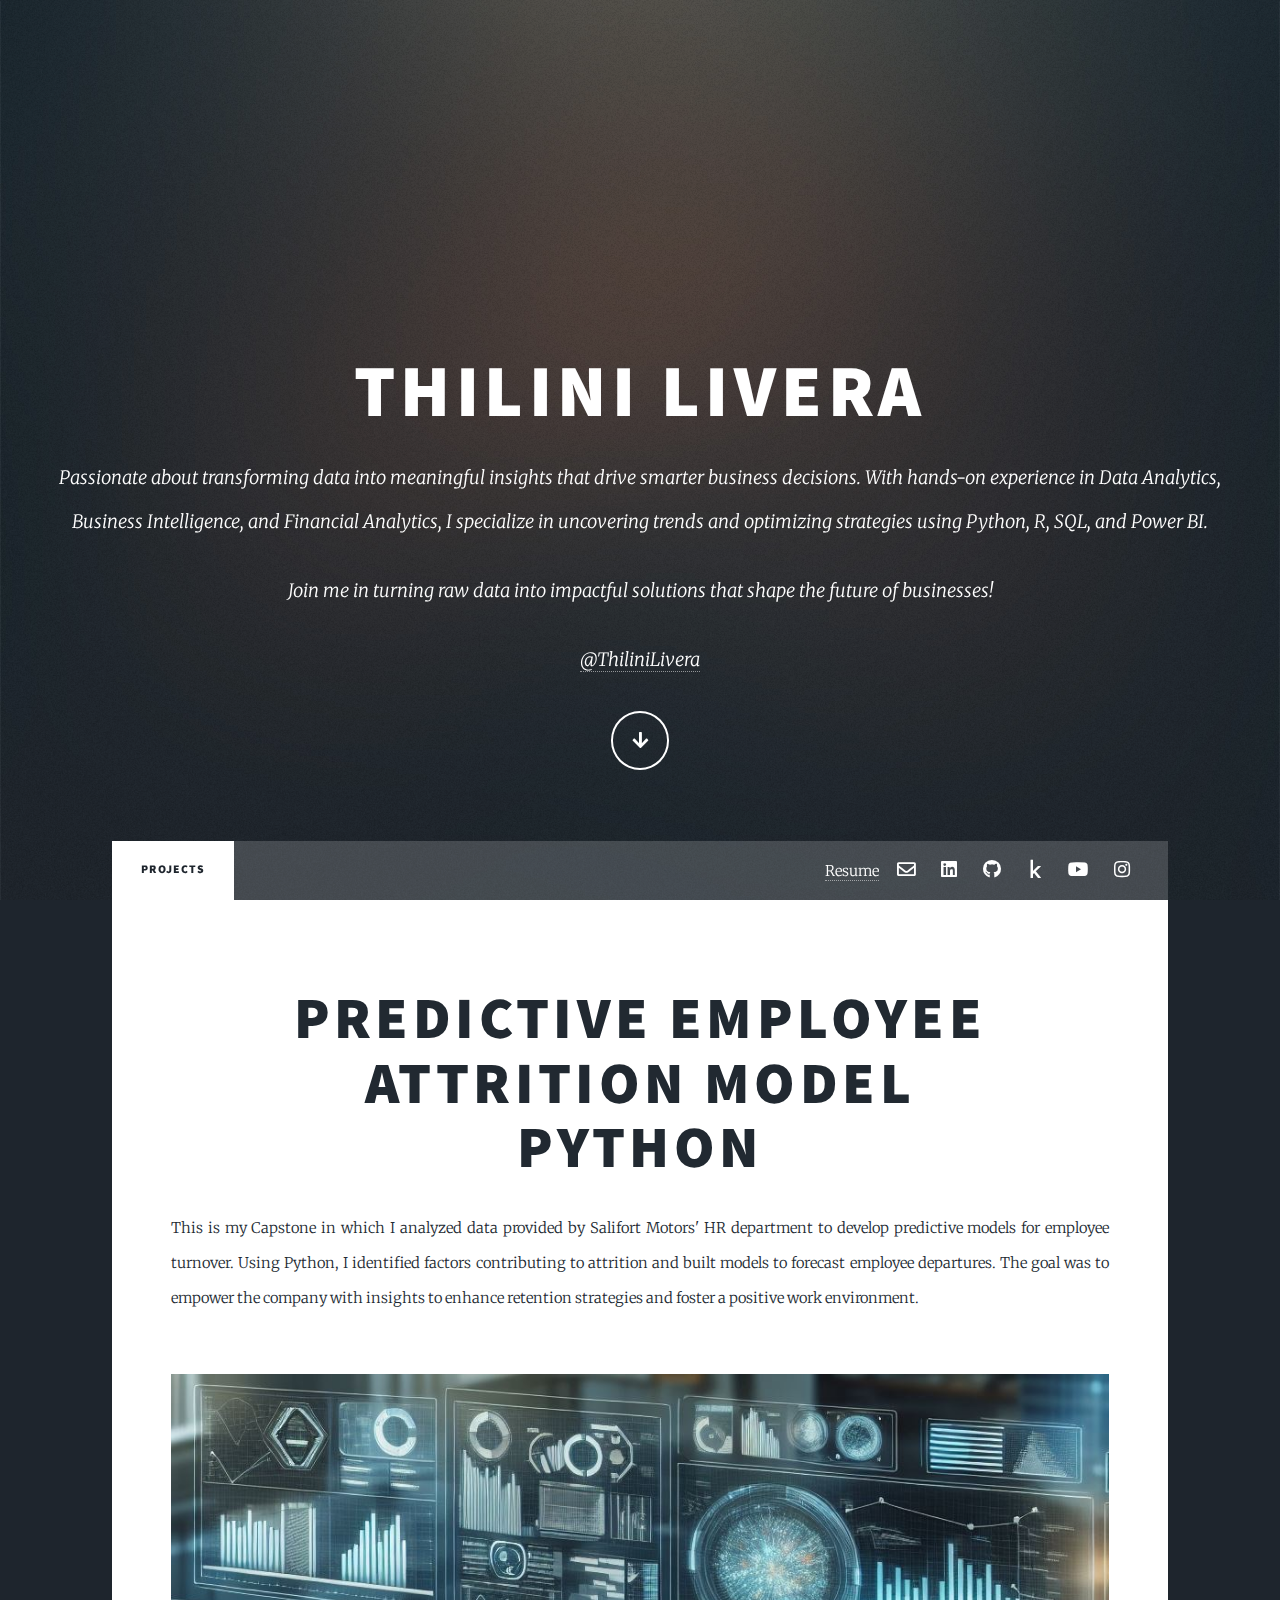
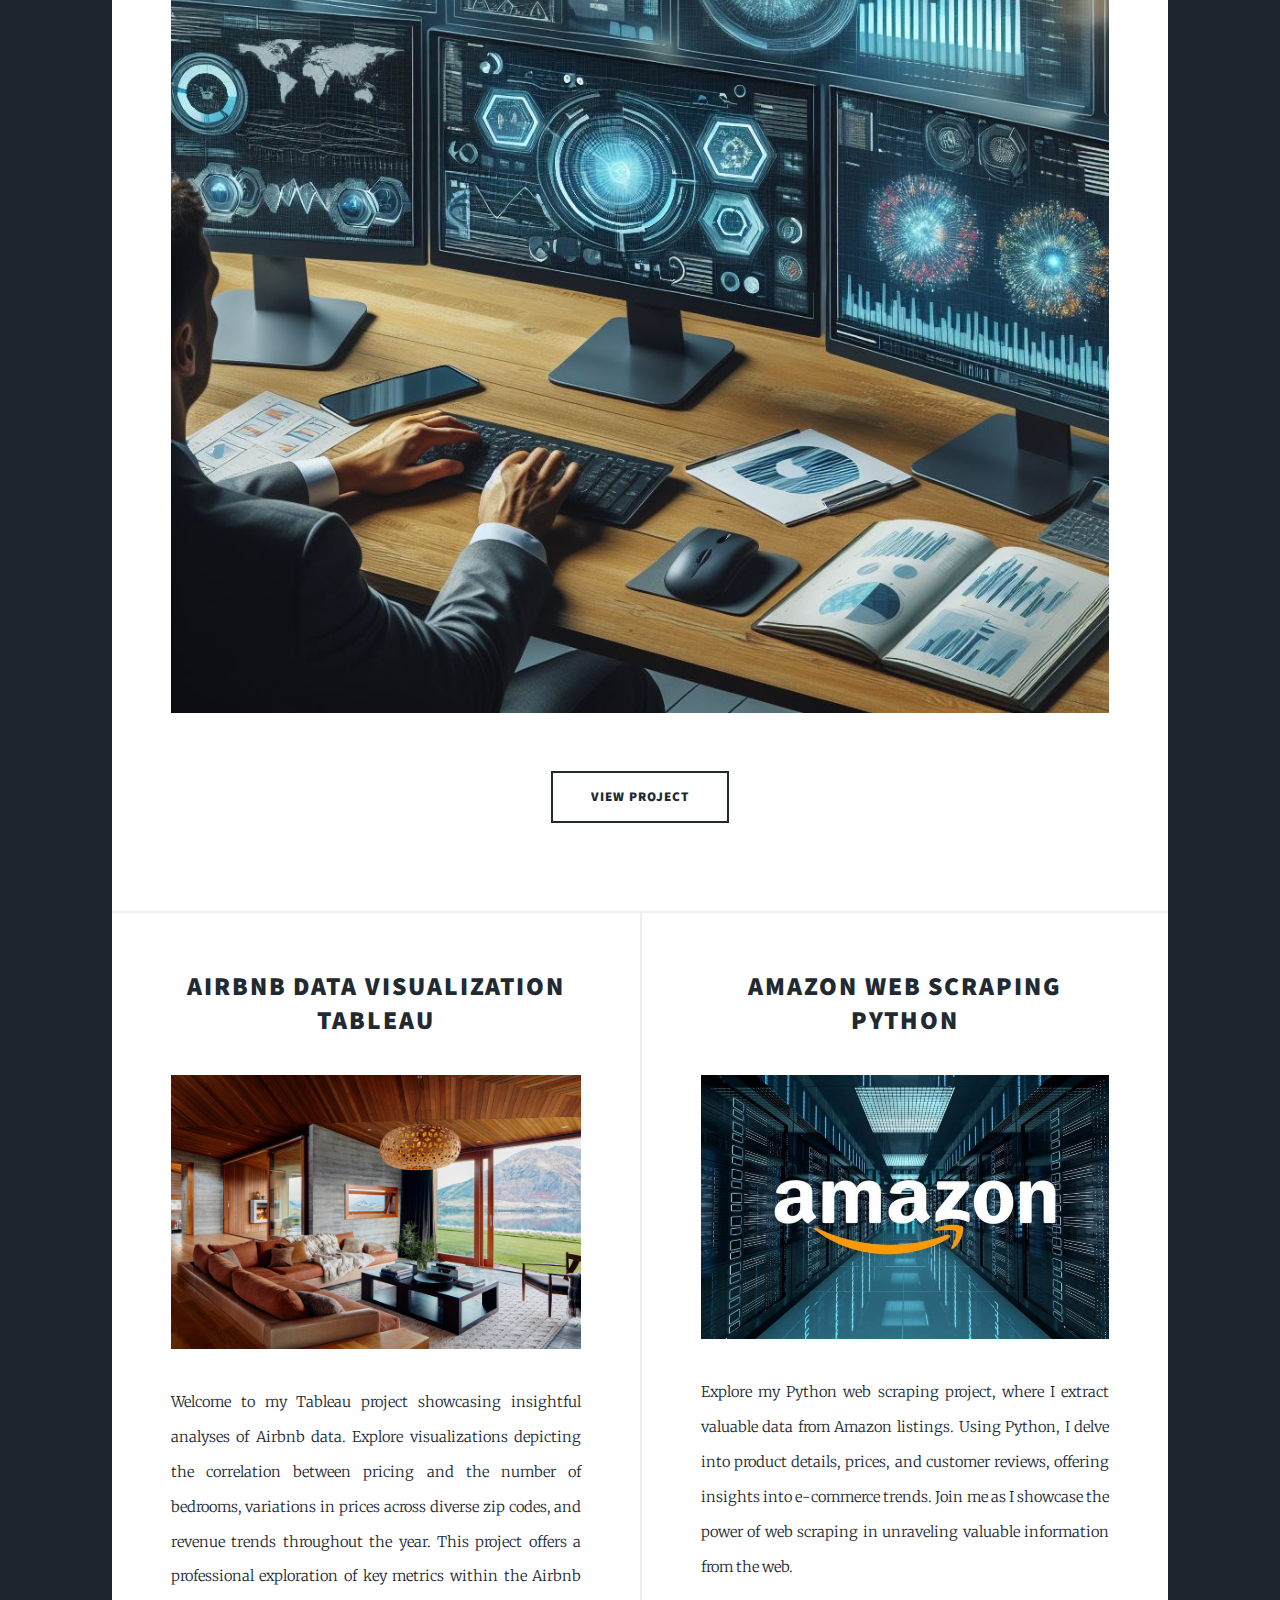
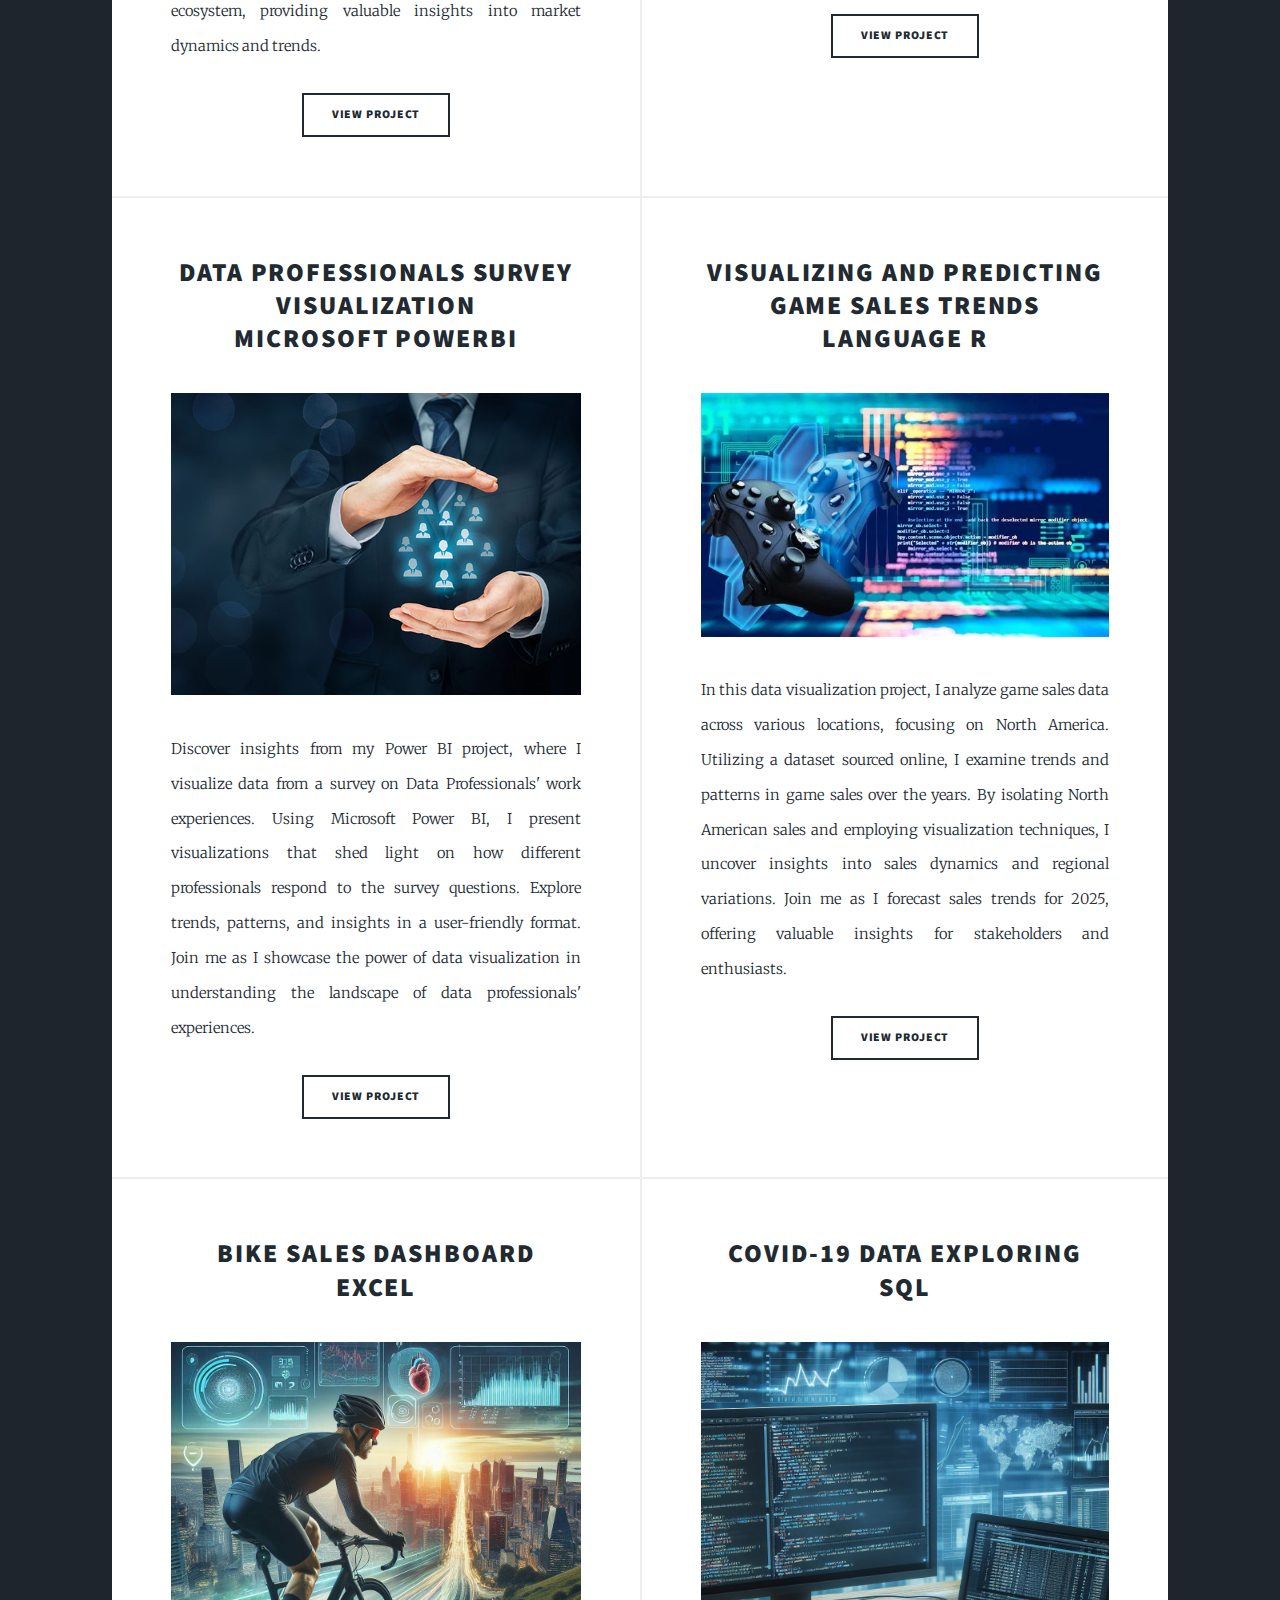
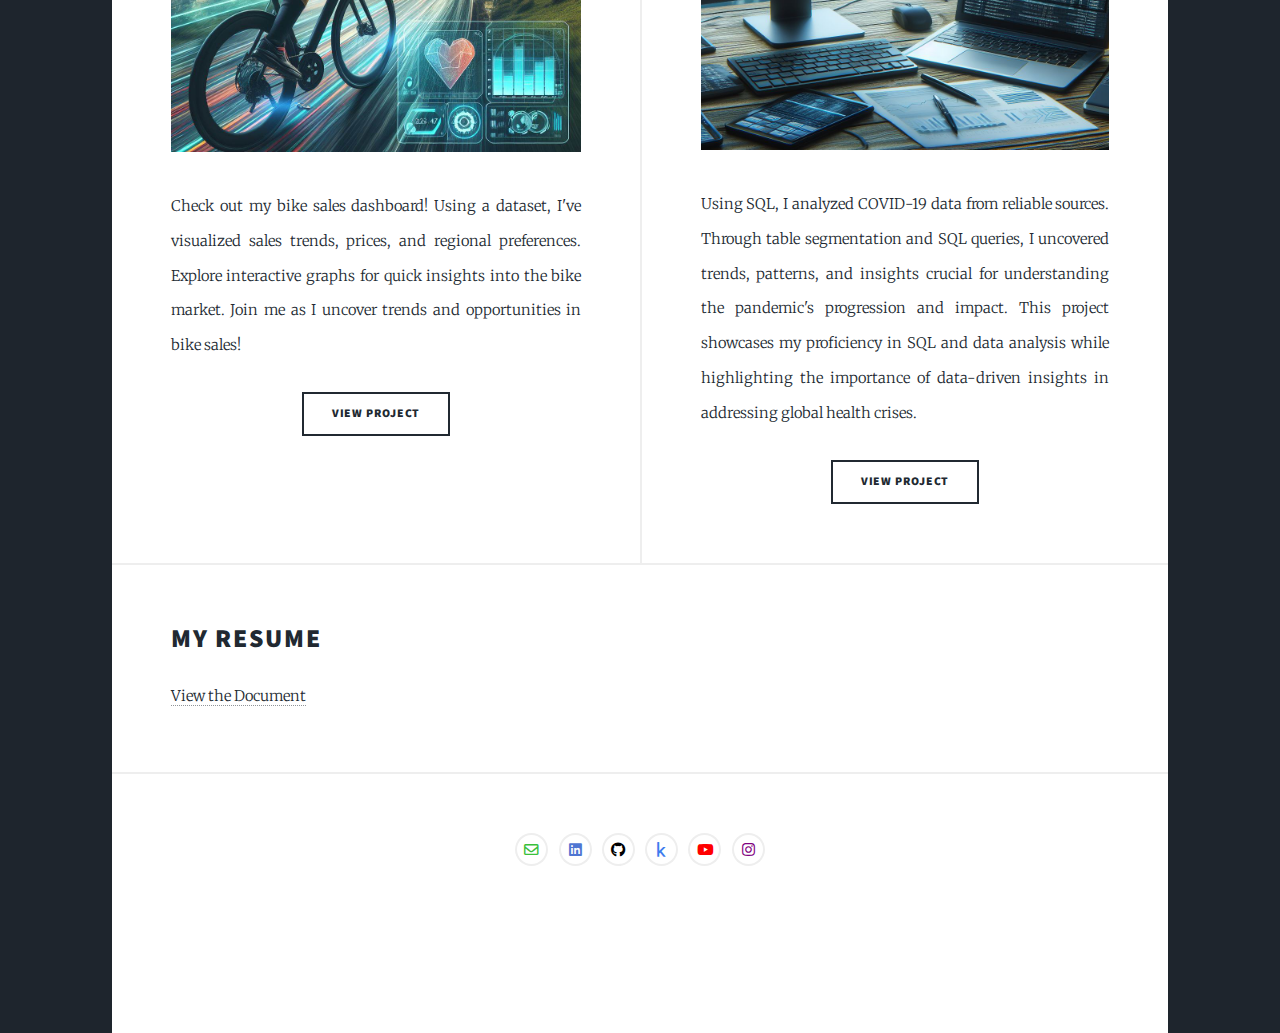
<file: index.html>
<!DOCTYPE HTML>

<head>
		<title>Thilini Livera</title>
		<meta charset="utf-8" />
		<meta name="viewport" content="width=device-width, initial-scale=1, user-scalable=no" />
		<link rel="stylesheet" href="assets/css/main.css" />
		<noscript><link rel="stylesheet" href="assets/css/noscript.css" /></noscript>
		<link rel="icon" href="logo/myLogo.ico" type="image/x-icon">
	</head>
	<body class="is-preload">

	<!-- Wrapper -->
	<div id="wrapper" class="fade-in">

		<!-- Intro -->
		<div id="intro">
			<h1>Thilini Livera<br />
			</h1>
			<p>Passionate about transforming data into meaningful insights that drive smarter business decisions. 
				With hands-on experience in Data Analytics, Business Intelligence, and Financial Analytics, 
				I specialize in uncovering trends and optimizing strategies using Python, R, SQL, and Power BI. 
			<p>Join me in turning raw data into impactful solutions that shape the future of businesses!
				<p><a href="https://www.linkedin.com/in/thilinilivera/">@ThiliniLivera</a>
				<ul class="actions">
					<li><a href="#header" class="button icon solid solo fa-arrow-down scrolly">Continue</a></li>
				</ul>
		</div>

		<!-- Header -->
		<header id="header">
			<a href="index.html" class="logo">Thilini Livera</a>
		</header>

		<!-- Nav -->
		<nav id="nav">
			<ul class="links">
				<li class="active"><a href="index.html">Projects</a></li>
			</ul>
			<ul class="icons">
				<li><a href="https://github.com/ThiliniLivera/Resume/blob/main/ThiliniLivera_Resume.pdf"><span class="label">Resume</span></a></li>
				<li><a href="mailto: thililivera@gmail.com" class="icon fa fa-envelope"></a></li>
				<li><a href="https://www.linkedin.com/in/thilinilivera/" class="icon brands alt fa-linkedin"><span class="label">linkedin</span></a></li>
				<li><a href="https://github.com/ThiliniLivera" class="icon brands alt fa-github"><span class="label">GitHub</span></a></li>
				<li><a href="https://www.kaggle.com/thilinilivera" class="icon brands alt fa-kaggle"><span class="label">kaggle</span></a></li>
				<li><a href="https://www.youtube.com/channel/UChGwWHZJ9E7BQ7nfP3wdW7Q" class="icon brands alt fa-youtube"><span class="label">youutube</span></a></li>
				<li><a href="https://www.instagram.com/_thili.ne/" class="icon brands alt fa-instagram"><span class="label">Instagram</span></a></li>
			</ul>
		</nav>

		<!-- Main -->
		<div id="main">

			<!-- Featured Post -->
			<article class="post featured">
				<header class="major">
								
					<h2><a href="https://github.com/ThiliniLivera/PredictiveEmployeeAttritionModel_Python_Capstone/blob/main/PredictiveEmployeeAttritionModel_Python.py">Predictive Employee Attrition Model<br />
					Python<a></h2>
					<p>This is my Capstone in which I analyzed data provided by Salifort Motors' HR department to develop predictive models for employee turnover. Using Python, I identified factors contributing to attrition and built models to forecast employee departures. The goal was to empower the company with insights to enhance retention strategies and foster a positive work environment.</p>
				</header>
					<a href="https://github.com/ThiliniLivera/PredictiveEmployeeAttritionModel_Python_Capstone/blob/main/PredictiveEmployeeAttritionModel_Python.py" class="image main"><img src="images/img1.jpeg" alt="" /></a>
					<ul class="actions special">
					<li><a href="https://github.com/ThiliniLivera/PredictiveEmployeeAttritionModel_Python_Capstone/blob/main/PredictiveEmployeeAttritionModel_Python.py" class="button large">View Project</a></li>
					</ul>
			</article>

			<!-- Posts -->
			<section class="posts">
			<article>
				<header>
									
					<h2><a href="https://public.tableau.com/app/profile/thilini.livera/viz/AirBnB_FullProject_16872146488690/Dashboard1">AirBnB Data Visualization<br />
					Tableau</a></h2>
				</header>
				<a href="https://public.tableau.com/app/profile/thilini.livera/viz/AirBnB_FullProject_16872146488690/Dashboard1" class="image fit"><img src="images/airbnb.jpg" alt="" /></a>
				<p>Welcome to my Tableau project showcasing insightful analyses of Airbnb data. Explore visualizations depicting the correlation between pricing and the number of bedrooms, variations in prices across diverse zip codes, and revenue trends throughout the year. This project offers a professional exploration of key metrics within the Airbnb ecosystem, providing valuable insights into market dynamics and trends.</p>
				<ul class="actions special">
					<li><a href="https://public.tableau.com/app/profile/thilini.livera/viz/AirBnB_FullProject_16872146488690/Dashboard1" class="button">View Project</a></li>
				</ul>
			</article>
			<article>
				<header>
									
					<h2><a href="https://github.com/ThiliniLivera/AmazonWebScraping_Python/blob/main/WebScrapingProject_Py.py">Amazon Web Scraping<br />
					Python</a></h2>
				</header>
				<a href="https://github.com/ThiliniLivera/AmazonWebScraping_Python/blob/main/WebScrapingProject_Py.py" class="image fit"><img src="images/amz.jpg" alt="" /></a>
				<p>Explore my Python web scraping project, where I extract valuable data from Amazon listings. Using Python, I delve into product details, prices, and customer reviews, offering insights into e-commerce trends. Join me as I showcase the power of web scraping in unraveling valuable information from the web.</p>
				<ul class="actions special">
					<li><a href="https://github.com/ThiliniLivera/AmazonWebScraping_Python/blob/main/WebScrapingProject_Py.py" class="button">View Project</a></li>
				</ul>
			</article>
			<article>
				<header>
					<h2><a href="https://github.com/ThiliniLivera/DataProfessionalsSurveyVisualization_PowerBI/blob/main/PowerBI_Project.pbix">Data Professionals Survey Visualization<br />
					Microsoft PowerBI</a></h2>
				</header>
				<a href="https://github.com/ThiliniLivera/DataProfessionalsSurveyVisualization_PowerBI/blob/main/PowerBI_Project.pbix" class="image fit"><img src="images/img2.jpg" alt="" /></a>
				<p>Discover insights from my Power BI project, where I visualize data from a survey on Data Professionals' work experiences. Using Microsoft Power BI, I present visualizations that shed light on how different professionals respond to the survey questions. Explore trends, patterns, and insights in a user-friendly format. Join me as I showcase the power of data visualization in understanding the landscape of data professionals' experiences.</p>
				<ul class="actions special">
					<li><a href="https://github.com/ThiliniLivera/DataProfessionalsSurveyVisualization_PowerBI/blob/main/PowerBI_Project.pbix" class="button">View Project</a></li>
				</ul>
			</article>
			<article>
				<header>
					<h2><a href="https://github.com/ThiliniLivera/North-AmericanGameSalesTrendsPrediction_R/blob/main/ThiliniLivera_Project1.rmd">Visualizing and Predicting Game Sales Trends<br />
					Language R</a></h2>
				</header>
				<a href="https://github.com/ThiliniLivera/North-AmericanGameSalesTrendsPrediction_R/blob/main/ThiliniLivera_Project1.rmd" class="image fit"><img src="images/game.jpg" alt="" /></a>
				<p>In this data visualization project, I analyze game sales data across various locations, focusing on North America. Utilizing a dataset sourced online, I examine trends and patterns in game sales over the years. By isolating North American sales and employing visualization techniques, I uncover insights into sales dynamics and regional variations. Join me as I forecast sales trends for 2025, offering valuable insights for stakeholders and enthusiasts.</p>
				<ul class="actions special">
					<li><a href="https://github.com/ThiliniLivera/North-AmericanGameSalesTrendsPrediction_R/blob/main/ThiliniLivera_Project1.rmd" class="button">View Project</a></li>
									</ul>
			</article>
			<article>
				<header>
					<h2><a href="https://github.com/ThiliniLivera/BikeSalesDashboard_Excel/blob/main/BikeSalesDashboard_ExcelProject.xlsx">Bike Sales Dashboard<br />
					Excel</a></h2>
				</header>
				<a href="https://github.com/ThiliniLivera/BikeSalesDashboard_Excel/blob/main/BikeSalesDashboard_ExcelProject.xlsx" class="image fit"><img src="images/bike1.jpg" alt="" /></a>
				<p>Check out my bike sales dashboard! Using a dataset, I've visualized sales trends, prices, and regional preferences. Explore interactive graphs for quick insights into the bike market. Join me as I uncover trends and opportunities in bike sales!</p>
				<ul class="actions special">
					<li><a href="https://github.com/ThiliniLivera/BikeSalesDashboard_Excel/blob/main/BikeSalesDashboard_ExcelProject.xlsx" class="button">View Project</a></li>
				</ul>
			</article>
			<article>
				<header>
					<h2><a href="https://github.com/ThiliniLivera/CovidDeathsDataExploration_SQL/blob/main/dataExploration.sql">COVID-19 Data Exploring<br />
					SQL</a></h2>
				</header>
				<a href="https://github.com/ThiliniLivera/CovidDeathsDataExploration_SQL/blob/main/dataExploration.sql" class="image fit"><img src="images/sql.jpg" alt="" /></a>
				<p>Using SQL, I analyzed COVID-19 data from reliable sources. Through table segmentation and SQL queries, I uncovered trends, patterns, and insights crucial for understanding the pandemic's progression and impact. This project showcases my proficiency in SQL and data analysis while highlighting the importance of data-driven insights in addressing global health crises.</p>
				<ul class="actions special">
					<li><a href="https://github.com/ThiliniLivera/CovidDeathsDataExploration_SQL/blob/main/dataExploration.sql" class="button">View Project</a></li>
				</ul>
			</article>
		</section>

		<section>
			<h2>My Resume</h2>
				<p><a href="https://github.com/ThiliniLivera/Resume/blob/main/ThiliniLivera_Resume.pdf">View the Document</a></p>
		</section>

		<section>

		
		<section>
				<ul class="icons alt">
					<li><a href="mailto: thililivera@gmail.com" class="icon fa fa-envelope"></a></li>
					<li><a href="https://www.linkedin.com/in/thilinilivera/" class="icon brands alt fa-linkedin"><span class="label">linkedin</span></a></li>
					<li><a href="https://github.com/ThiliniLivera" class="icon brands alt fa-github"><span class="label">GitHub</span></a></li>
					<li><a href="https://www.kaggle.com/thilinilivera" class="icon brands alt fa-kaggle"><span class="label">kaggle</span></a></li>
					<li><a href="https://www.youtube.com/channel/UChGwWHZJ9E7BQ7nfP3wdW7Q" class="icon brands alt fa-youtube"><span class="label">youutube</span></a></li>
					<li><a href="https://www.instagram.com/_thili.ne/" class="icon brands alt fa-instagram"><span class="label">Instagram</span></a></li>
	
				</ul>
			</section>

		<!-- Copyright -->
		<div id="copyright">
			<ul>
				<li>&copy; Untitled</li>
				<li>Design: <a href="https://html5up.net">HTML5 UP</a></li>
			</ul>
		</div>

	</div>

	<!-- Scripts -->
	<script src="assets/js/jquery.min.js"></script>		
	<script src="assets/js/jquery.scrollex.min.js"></script>
	<script src="assets/js/jquery.scrolly.min.js"></script>
	<script src="assets/js/browser.min.js"></script>
	<script src="assets/js/breakpoints.min.js"></script>
	<script src="assets/js/util.js"></script>
	<script src="assets/js/main.js"></script>

</body>
</html>
</file>
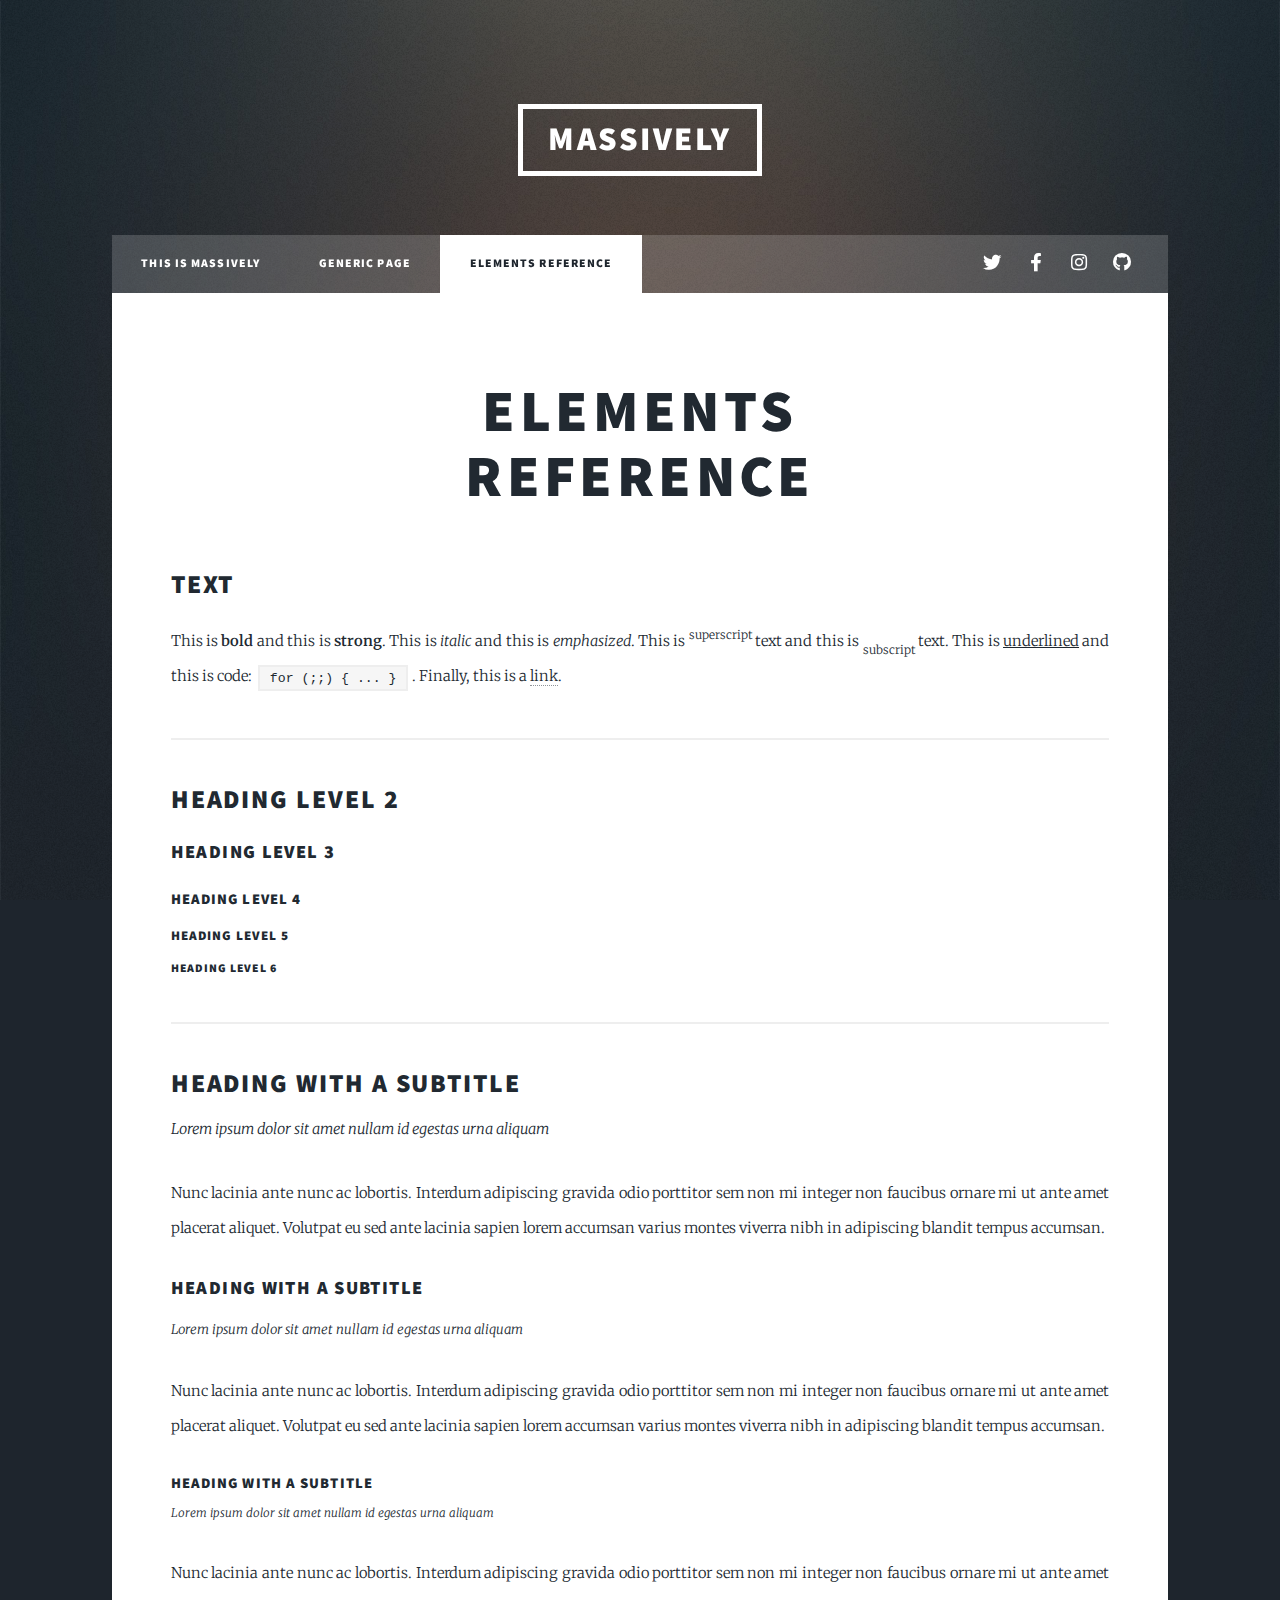
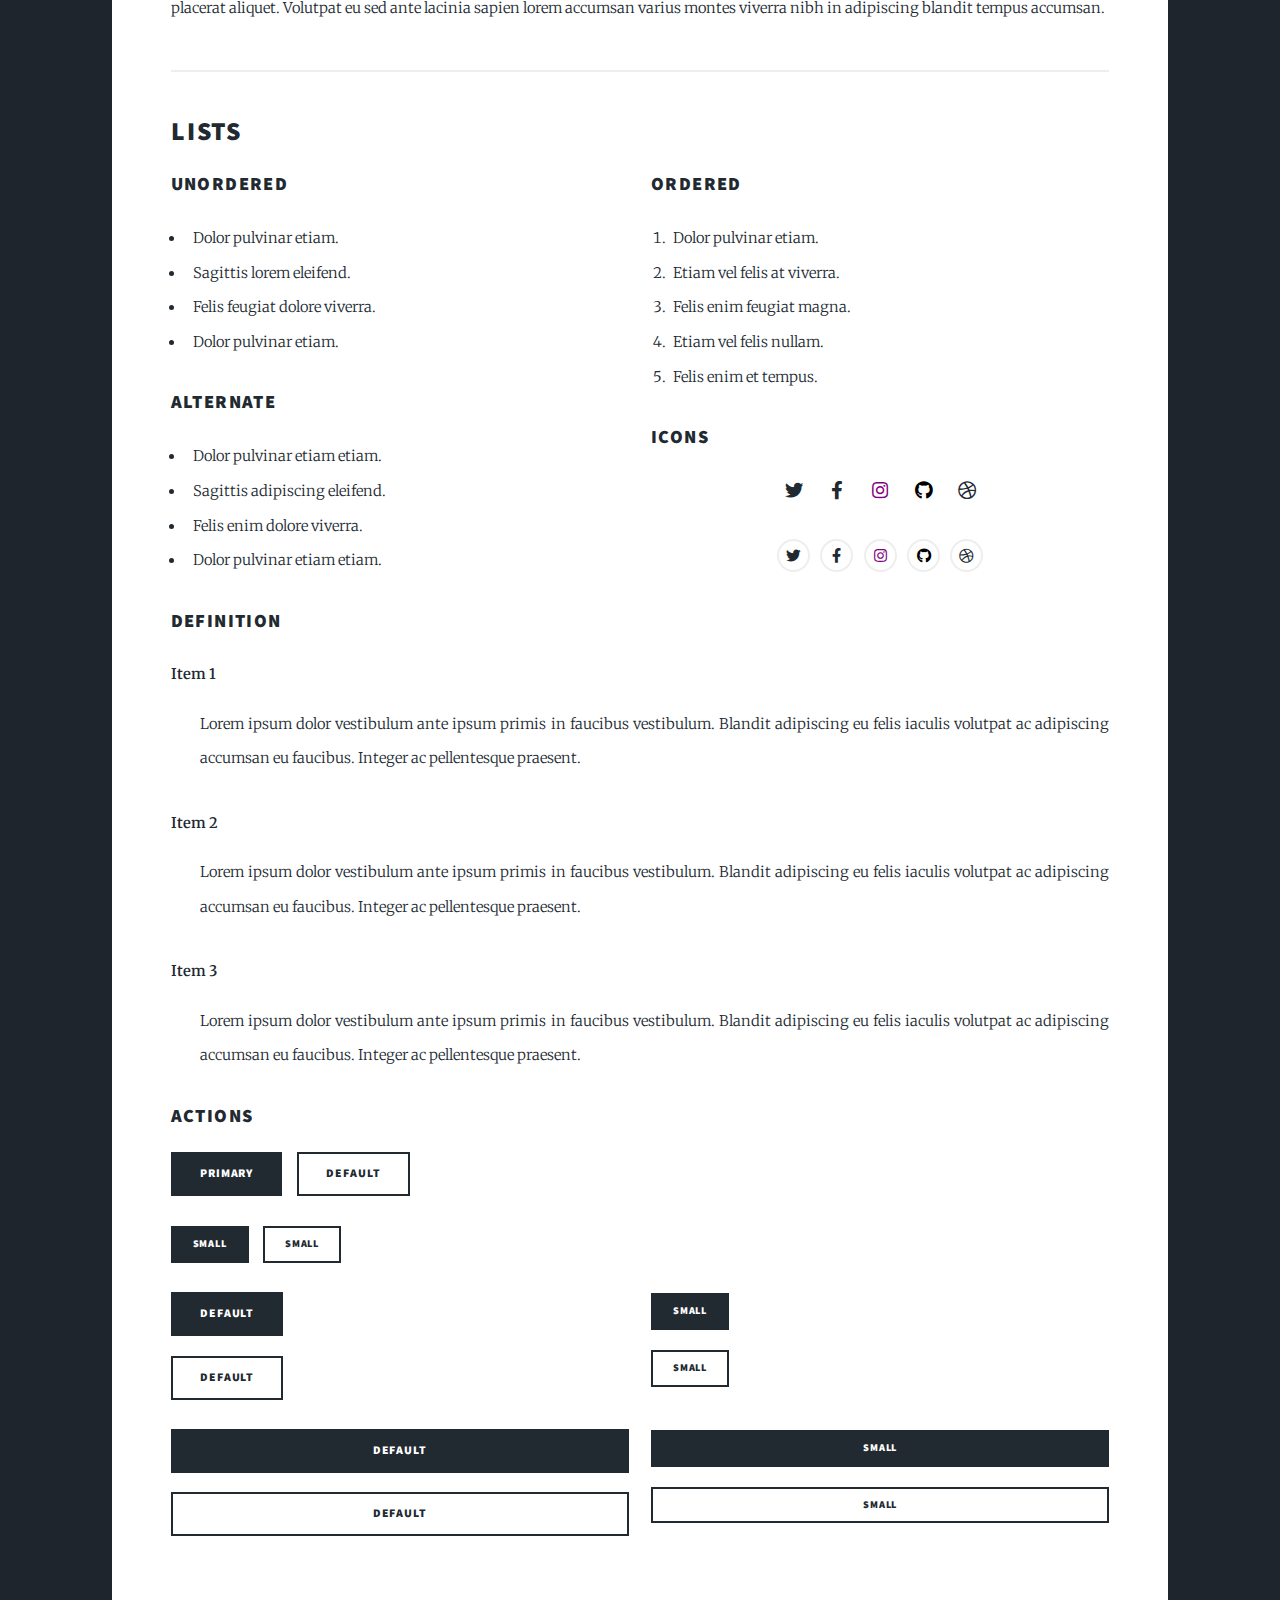
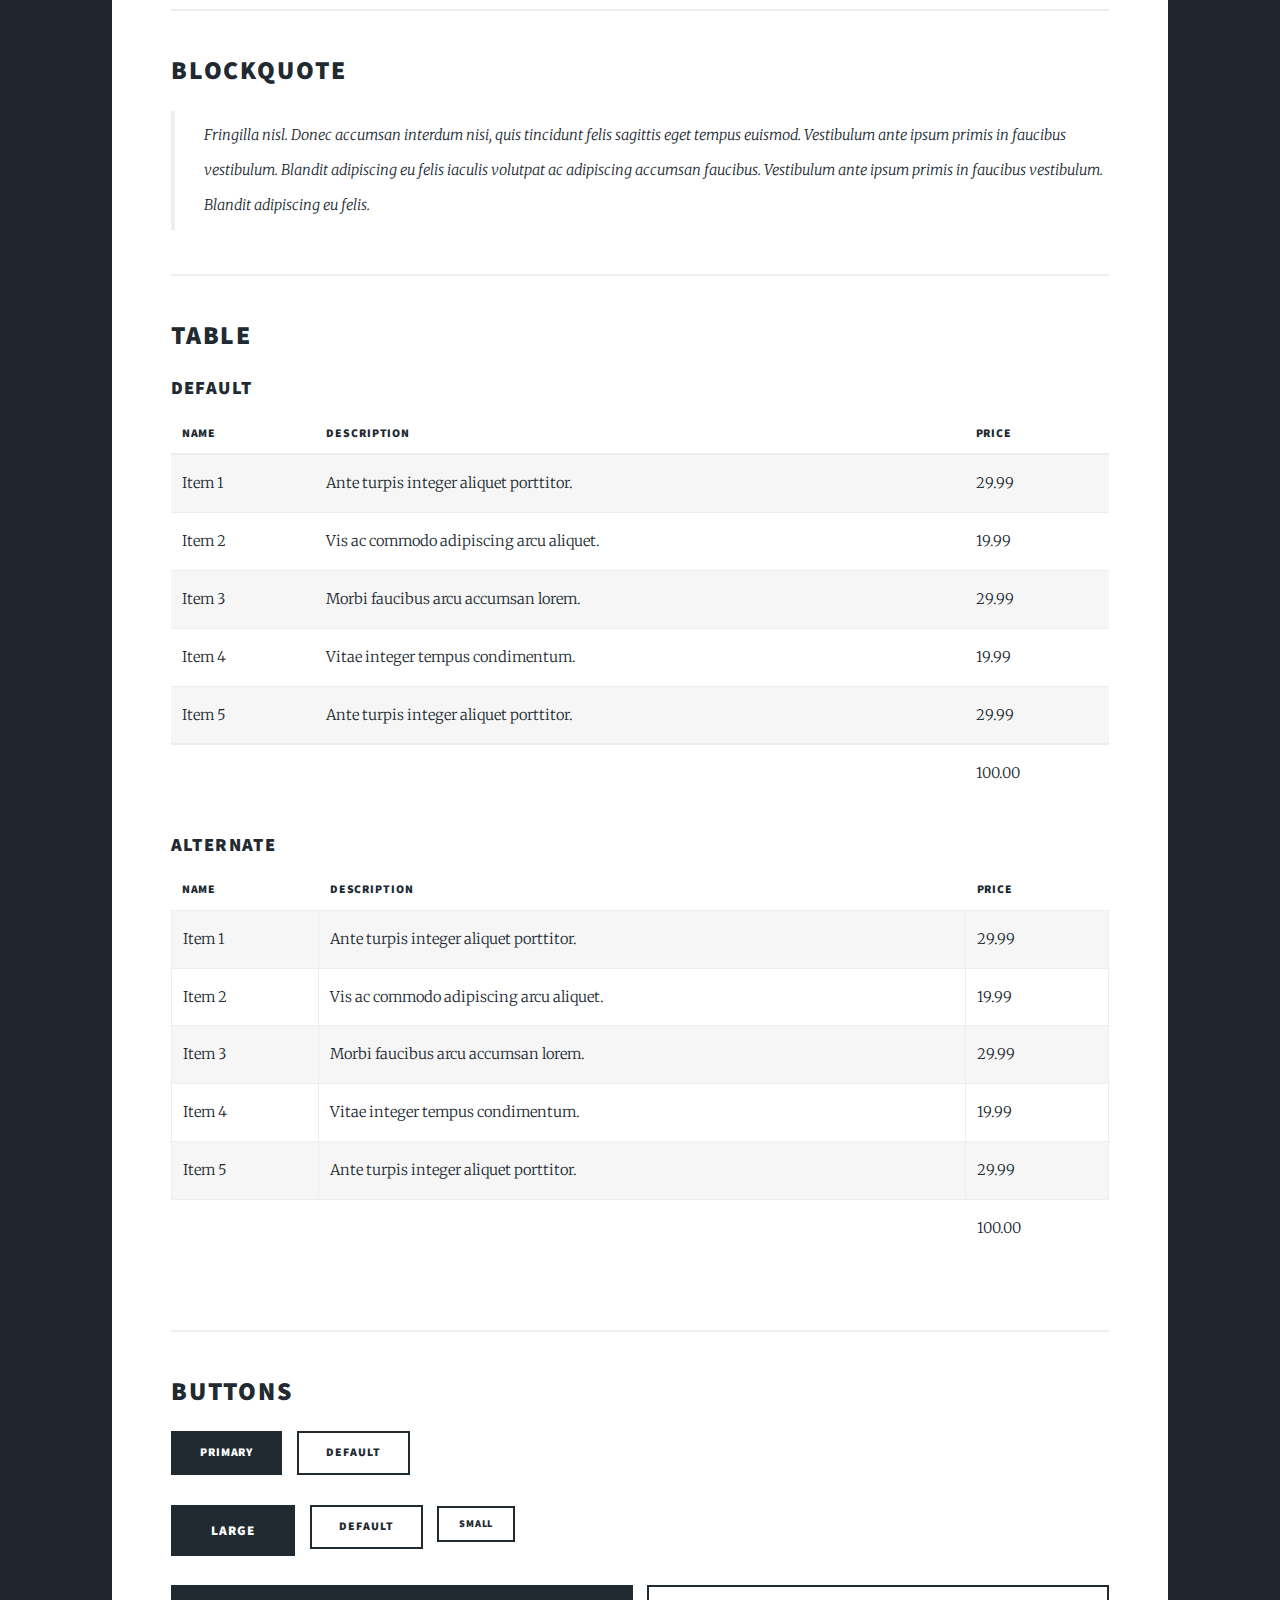
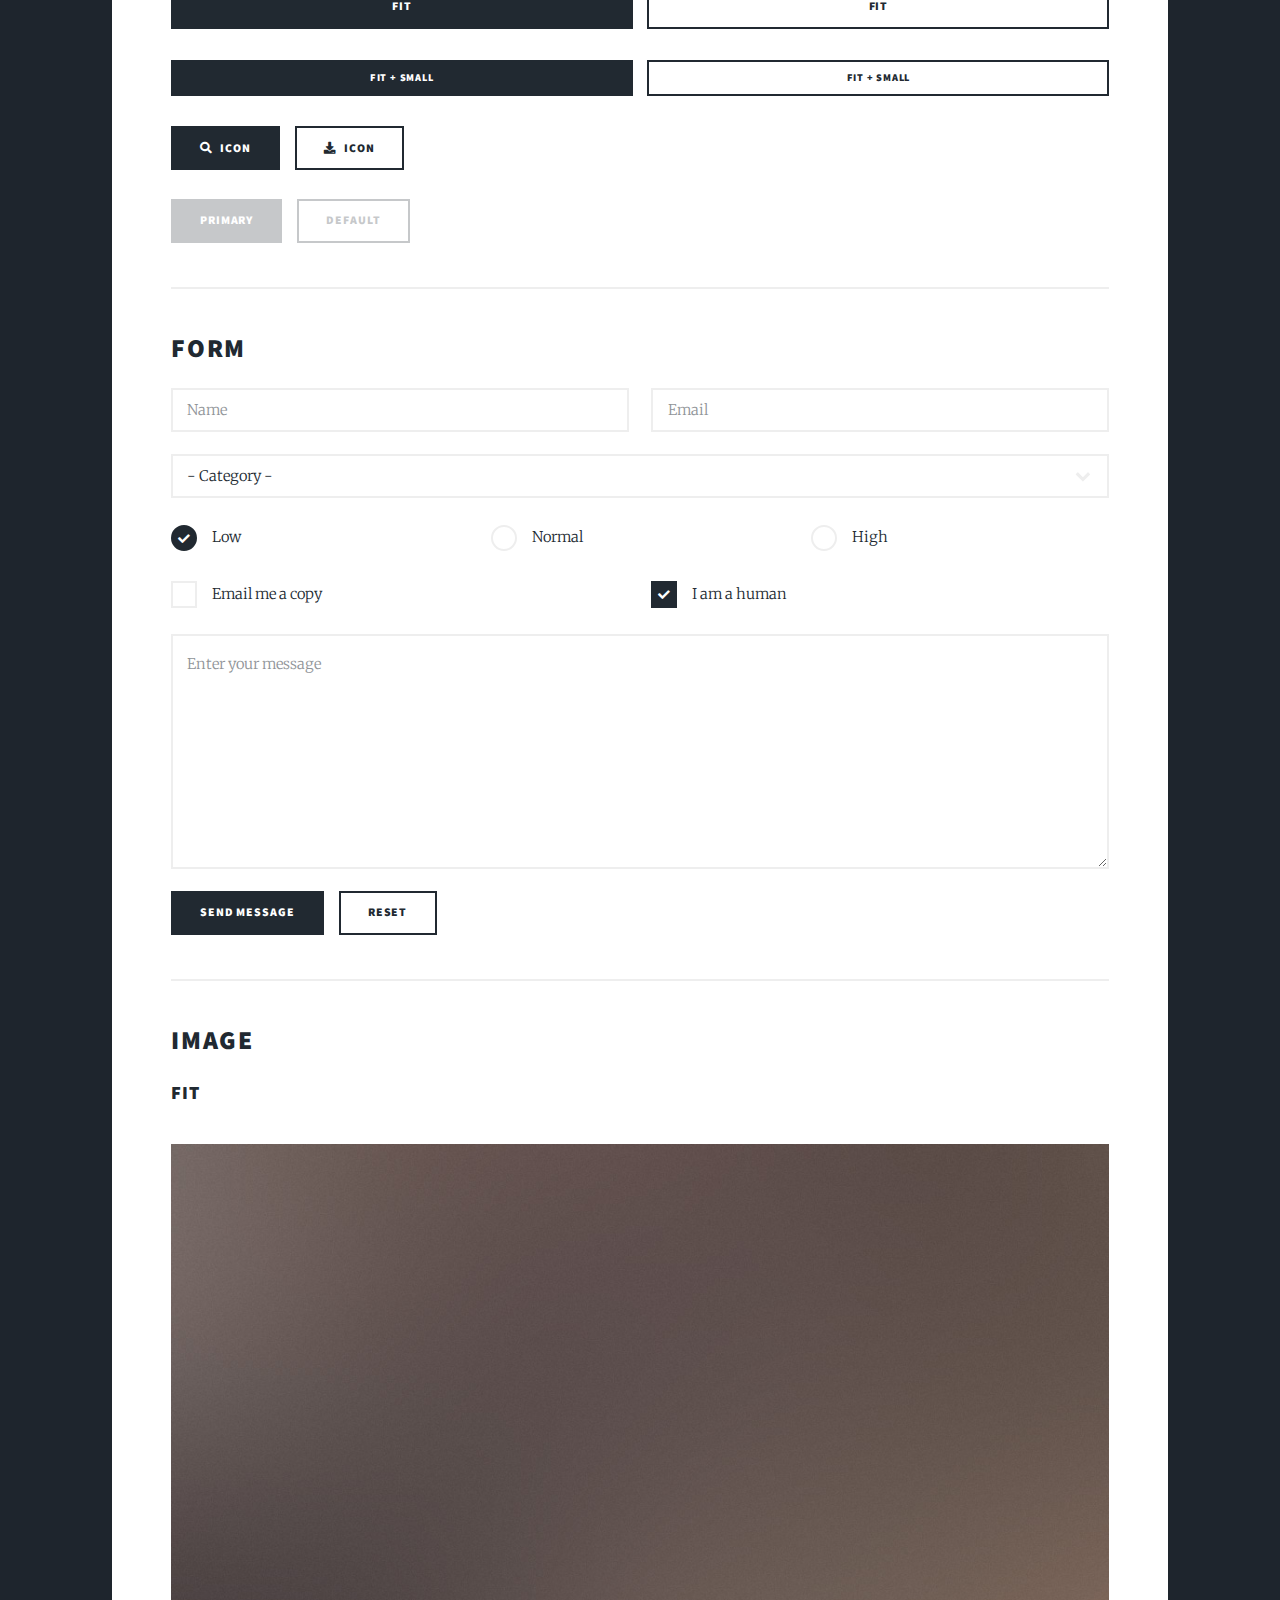
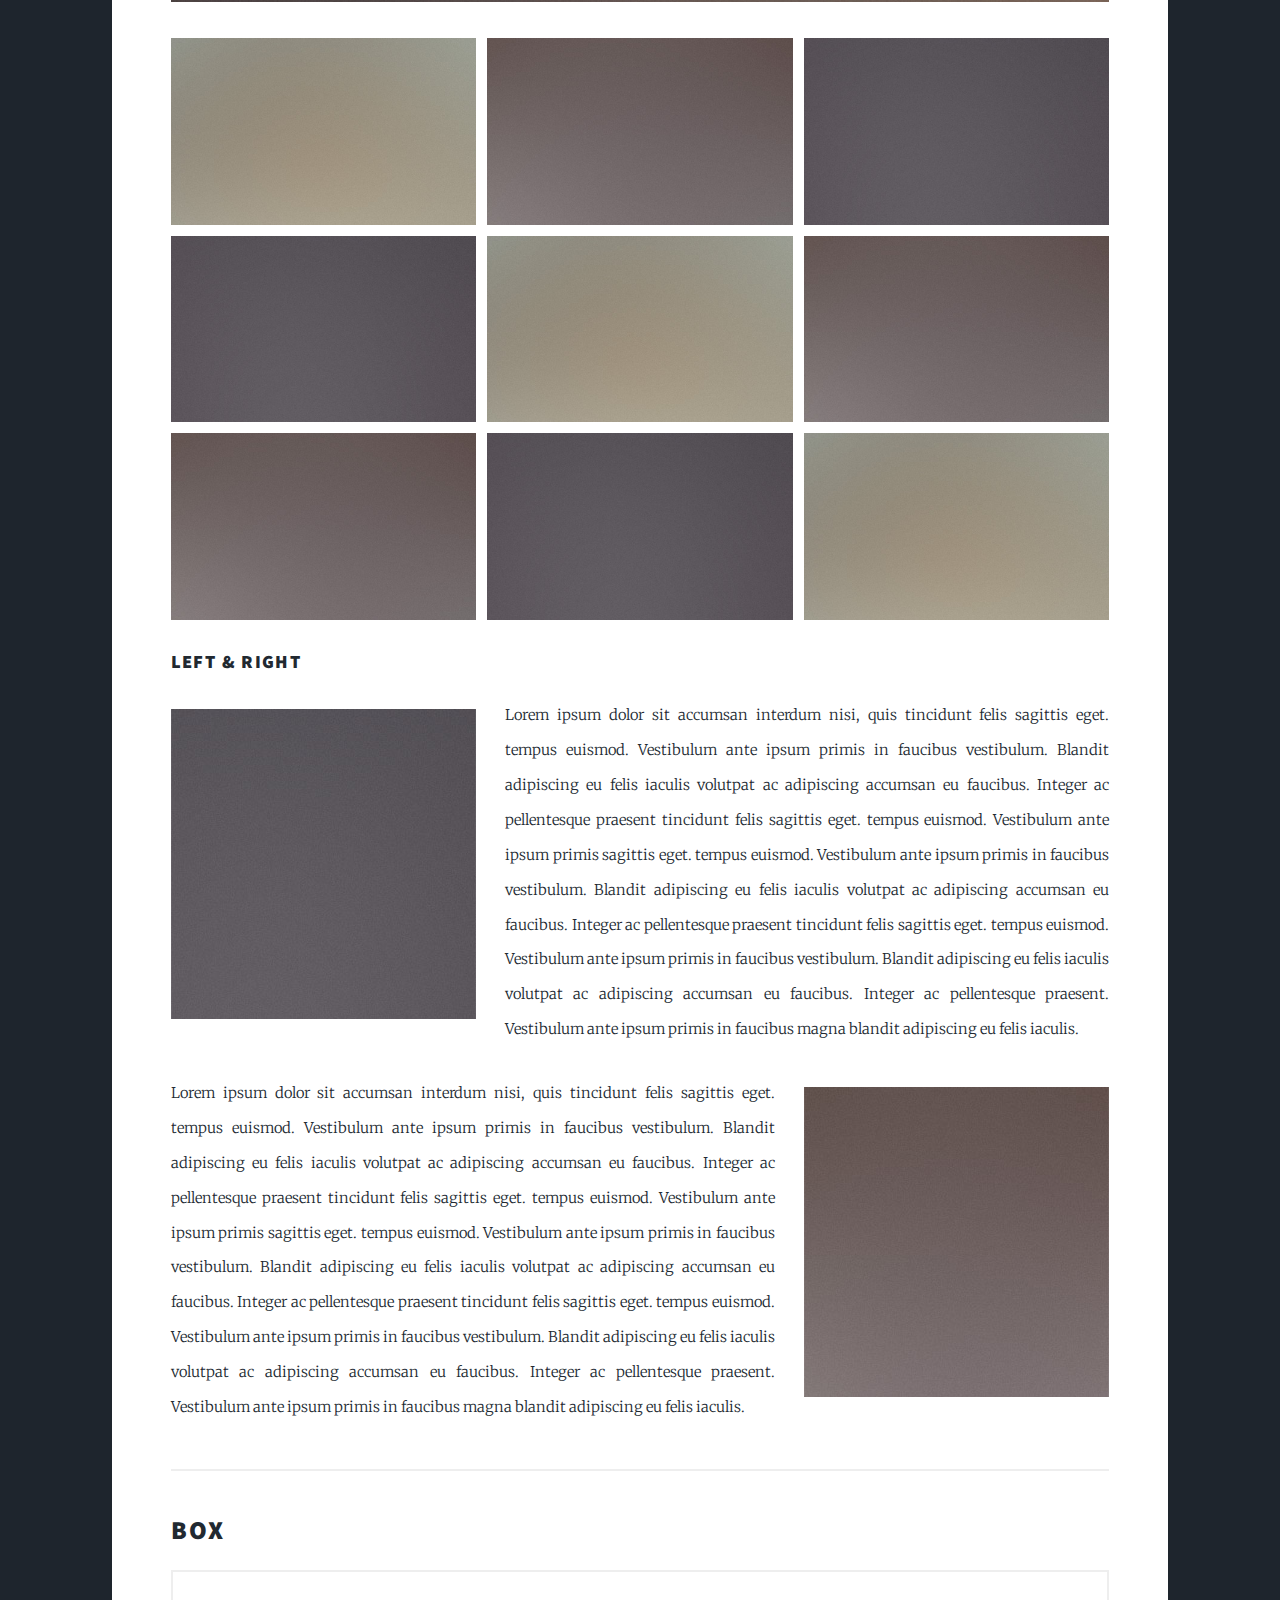
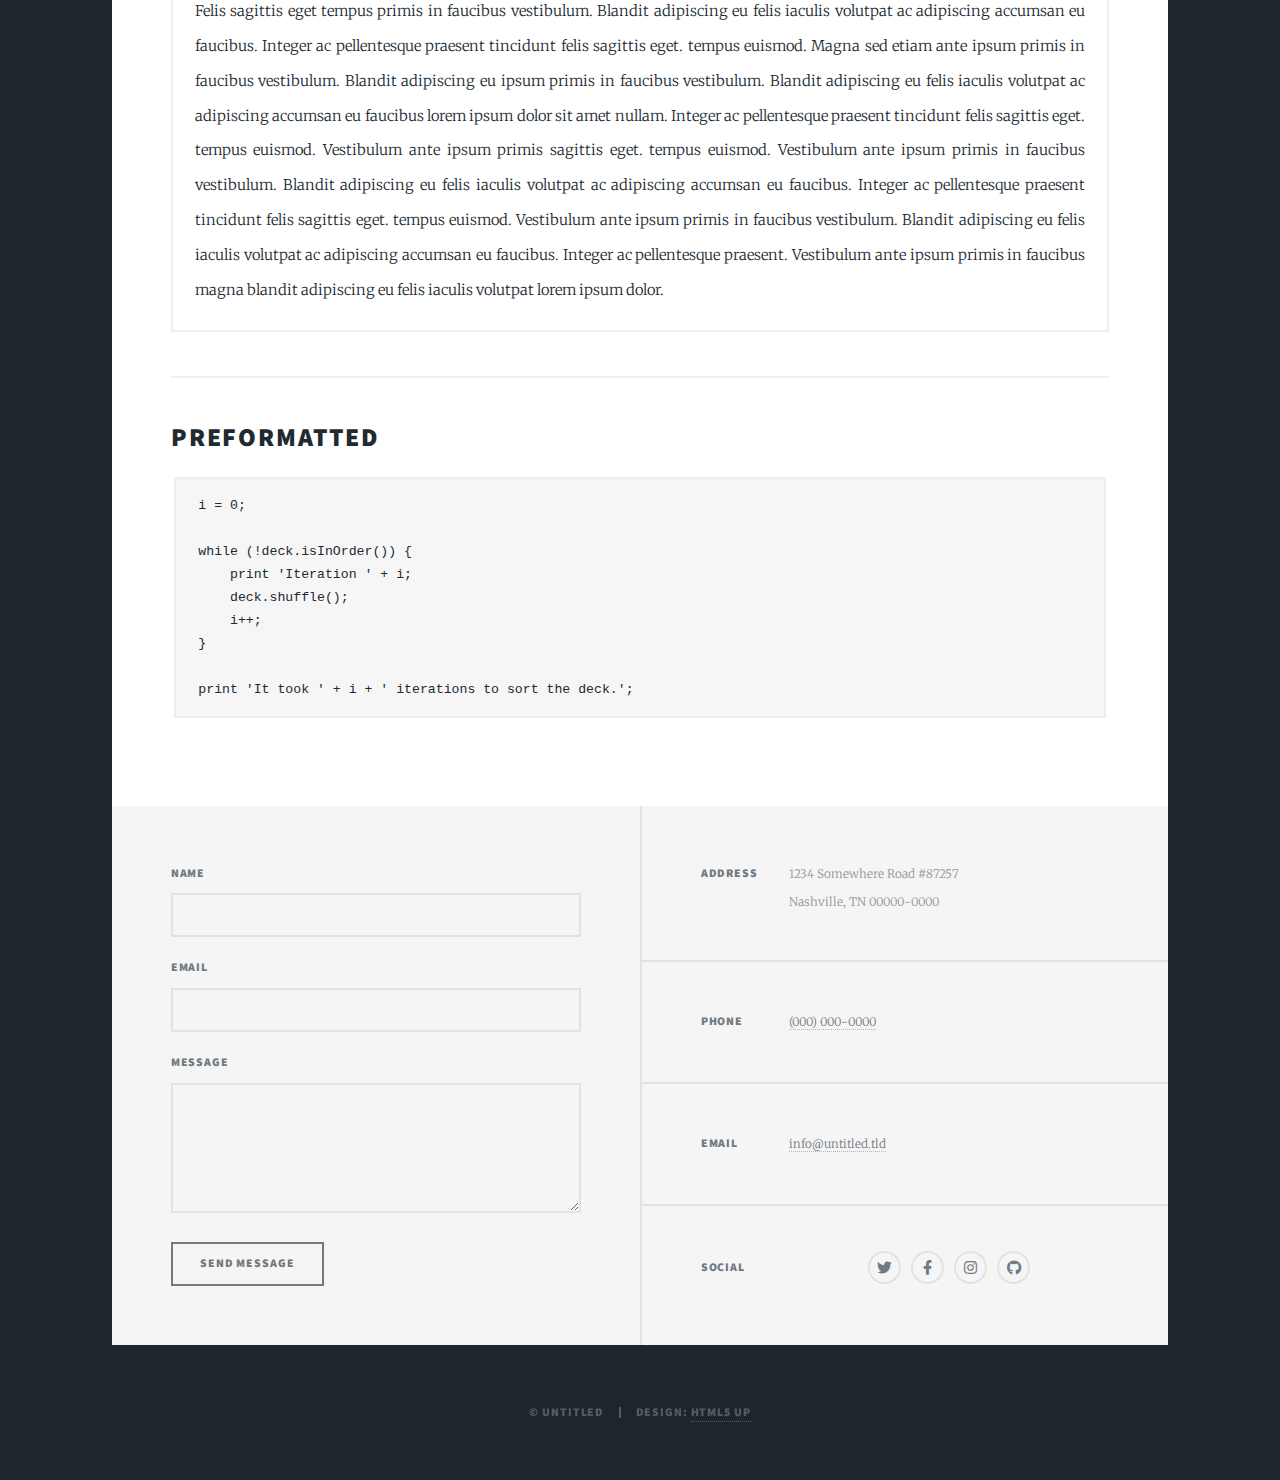
<file: elements.html>
<!DOCTYPE HTML>
<!--
	Massively by HTML5 UP
	html5up.net | @ajlkn
	Free for personal and commercial use under the CCA 3.0 license (html5up.net/license)
-->
<html>
	<head>
		<title>Elements Reference - Massively by HTML5 UP</title>
		<meta charset="utf-8" />
		<meta name="viewport" content="width=device-width, initial-scale=1, user-scalable=no" />
		<link rel="stylesheet" href="assets/css/main.css" />
		<noscript><link rel="stylesheet" href="assets/css/noscript.css" /></noscript>
	</head>
	<body class="is-preload">

		<!-- Wrapper -->
			<div id="wrapper">

				<!-- Header -->
					<header id="header">
						<a href="index.html" class="logo">Massively</a>
					</header>

				<!-- Nav -->
					<nav id="nav">
						<ul class="links">
							<li><a href="index.html">This is Massively</a></li>
							<li><a href="generic.html">Generic Page</a></li>
							<li class="active"><a href="elements.html">Elements Reference</a></li>
						</ul>
						<ul class="icons">
							<li><a href="#" class="icon brands fa-twitter"><span class="label">Twitter</span></a></li>
							<li><a href="#" class="icon brands fa-facebook-f"><span class="label">Facebook</span></a></li>
							<li><a href="#" class="icon brands fa-instagram"><span class="label">Instagram</span></a></li>
							<li><a href="#" class="icon brands fa-github"><span class="label">GitHub</span></a></li>
						</ul>
					</nav>

				<!-- Main -->
					<div id="main">

						<!-- Post -->
							<section class="post">
								<header class="major">
									<h1>Elements<br />
									Reference</h1>
								</header>

								<!-- Text stuff -->
									<h2>Text</h2>
									<p>This is <b>bold</b> and this is <strong>strong</strong>. This is <i>italic</i> and this is <em>emphasized</em>.
									This is <sup>superscript</sup> text and this is <sub>subscript</sub> text.
									This is <u>underlined</u> and this is code: <code>for (;;) { ... }</code>.
									Finally, this is a <a href="#">link</a>.</p>
									<hr />
									<h2>Heading Level 2</h2>
									<h3>Heading Level 3</h3>
									<h4>Heading Level 4</h4>
									<h5>Heading Level 5</h5>
									<h6>Heading Level 6</h6>
									<hr />
									<header>
										<h2>Heading with a Subtitle</h2>
										<p>Lorem ipsum dolor sit amet nullam id egestas urna aliquam</p>
									</header>
									<p>Nunc lacinia ante nunc ac lobortis. Interdum adipiscing gravida odio porttitor sem non mi integer non faucibus ornare mi ut ante amet placerat aliquet. Volutpat eu sed ante lacinia sapien lorem accumsan varius montes viverra nibh in adipiscing blandit tempus accumsan.</p>
									<header>
										<h3>Heading with a Subtitle</h3>
										<p>Lorem ipsum dolor sit amet nullam id egestas urna aliquam</p>
									</header>
									<p>Nunc lacinia ante nunc ac lobortis. Interdum adipiscing gravida odio porttitor sem non mi integer non faucibus ornare mi ut ante amet placerat aliquet. Volutpat eu sed ante lacinia sapien lorem accumsan varius montes viverra nibh in adipiscing blandit tempus accumsan.</p>
									<header>
										<h4>Heading with a Subtitle</h4>
										<p>Lorem ipsum dolor sit amet nullam id egestas urna aliquam</p>
									</header>
									<p>Nunc lacinia ante nunc ac lobortis. Interdum adipiscing gravida odio porttitor sem non mi integer non faucibus ornare mi ut ante amet placerat aliquet. Volutpat eu sed ante lacinia sapien lorem accumsan varius montes viverra nibh in adipiscing blandit tempus accumsan.</p>

									<hr />

								<!-- Lists -->
									<h2>Lists</h2>
									<div class="row">
										<div class="col-6 col-12-small">

											<h3>Unordered</h3>
											<ul>
												<li>Dolor pulvinar etiam.</li>
												<li>Sagittis lorem eleifend.</li>
												<li>Felis feugiat dolore viverra.</li>
												<li>Dolor pulvinar etiam.</li>
											</ul>

											<h3>Alternate</h3>
											<ul class="alt">
												<li>Dolor pulvinar etiam etiam.</li>
												<li>Sagittis adipiscing eleifend.</li>
												<li>Felis enim dolore viverra.</li>
												<li>Dolor pulvinar etiam etiam.</li>
											</ul>

										</div>
										<div class="col-6 col-12-small">

											<h3>Ordered</h3>
											<ol>
												<li>Dolor pulvinar etiam.</li>
												<li>Etiam vel felis at viverra.</li>
												<li>Felis enim feugiat magna.</li>
												<li>Etiam vel felis nullam.</li>
												<li>Felis enim et tempus.</li>
											</ol>

											<h3>Icons</h3>
											<ul class="icons">
												<li><a href="#" class="icon brands fa-twitter"><span class="label">Twitter</span></a></li>
												<li><a href="#" class="icon brands fa-facebook-f"><span class="label">Facebook</span></a></li>
												<li><a href="#" class="icon brands fa-instagram"><span class="label">Instagram</span></a></li>
												<li><a href="#" class="icon brands fa-github"><span class="label">Github</span></a></li>
												<li><a href="#" class="icon brands fa-dribbble"><span class="label">Dribbble</span></a></li>
											</ul>
											<ul class="icons alt">
												<li><a href="#" class="icon brands alt fa-twitter"><span class="label">Twitter</span></a></li>
												<li><a href="#" class="icon brands alt fa-facebook-f"><span class="label">Facebook</span></a></li>
												<li><a href="#" class="icon brands alt fa-instagram"><span class="label">Instagram</span></a></li>
												<li><a href="#" class="icon brands alt fa-github"><span class="label">Github</span></a></li>
												<li><a href="#" class="icon brands alt fa-dribbble"><span class="label">Dribbble</span></a></li>
											</ul>

										</div>
									</div>
									<h3>Definition</h3>
									<dl>
										<dt>Item 1</dt>
										<dd>
											<p>Lorem ipsum dolor vestibulum ante ipsum primis in faucibus vestibulum. Blandit adipiscing eu felis iaculis volutpat ac adipiscing accumsan eu faucibus. Integer ac pellentesque praesent.</p>
										</dd>
										<dt>Item 2</dt>
										<dd>
											<p>Lorem ipsum dolor vestibulum ante ipsum primis in faucibus vestibulum. Blandit adipiscing eu felis iaculis volutpat ac adipiscing accumsan eu faucibus. Integer ac pellentesque praesent.</p>
										</dd>
										<dt>Item 3</dt>
										<dd>
											<p>Lorem ipsum dolor vestibulum ante ipsum primis in faucibus vestibulum. Blandit adipiscing eu felis iaculis volutpat ac adipiscing accumsan eu faucibus. Integer ac pellentesque praesent.</p>
										</dd>
									</dl>

									<h3>Actions</h3>
									<ul class="actions">
										<li><a href="#" class="button primary">Primary</a></li>
										<li><a href="#" class="button">Default</a></li>
									</ul>
									<ul class="actions small">
										<li><a href="#" class="button primary small">Small</a></li>
										<li><a href="#" class="button small">Small</a></li>
									</ul>
									<div class="row">
										<div class="col-6 col-12-small">
											<ul class="actions stacked">
												<li><a href="#" class="button primary">Default</a></li>
												<li><a href="#" class="button">Default</a></li>
											</ul>
										</div>
										<div class="col-6 col-12-small">
											<ul class="actions stacked">
												<li><a href="#" class="button primary small">Small</a></li>
												<li><a href="#" class="button small">Small</a></li>
											</ul>
										</div>
									</div>
									<div class="row">
										<div class="col-6 col-12-small">
											<ul class="actions stacked">
												<li><a href="#" class="button primary fit">Default</a></li>
												<li><a href="#" class="button fit">Default</a></li>
											</ul>
										</div>
										<div class="col-6 col-12-small">
											<ul class="actions stacked">
												<li><a href="#" class="button primary small fit">Small</a></li>
												<li><a href="#" class="button small fit">Small</a></li>
											</ul>
										</div>
									</div>

									<hr />

								<!-- Blockquote -->
									<h2>Blockquote</h2>
									<blockquote>Fringilla nisl. Donec accumsan interdum nisi, quis tincidunt felis sagittis eget tempus euismod. Vestibulum ante ipsum primis in faucibus vestibulum. Blandit adipiscing eu felis iaculis volutpat ac adipiscing accumsan faucibus. Vestibulum ante ipsum primis in faucibus vestibulum. Blandit adipiscing eu felis.</blockquote>

									<hr />

								<!-- Table -->
									<h2>Table</h2>

									<h3>Default</h3>
									<div class="table-wrapper">
										<table>
											<thead>
												<tr>
													<th>Name</th>
													<th>Description</th>
													<th>Price</th>
												</tr>
											</thead>
											<tbody>
												<tr>
													<td>Item 1</td>
													<td>Ante turpis integer aliquet porttitor.</td>
													<td>29.99</td>
												</tr>
												<tr>
													<td>Item 2</td>
													<td>Vis ac commodo adipiscing arcu aliquet.</td>
													<td>19.99</td>
												</tr>
												<tr>
													<td>Item 3</td>
													<td> Morbi faucibus arcu accumsan lorem.</td>
													<td>29.99</td>
												</tr>
												<tr>
													<td>Item 4</td>
													<td>Vitae integer tempus condimentum.</td>
													<td>19.99</td>
												</tr>
												<tr>
													<td>Item 5</td>
													<td>Ante turpis integer aliquet porttitor.</td>
													<td>29.99</td>
												</tr>
											</tbody>
											<tfoot>
												<tr>
													<td colspan="2"></td>
													<td>100.00</td>
												</tr>
											</tfoot>
										</table>
									</div>

									<h3>Alternate</h3>
									<div class="table-wrapper">
										<table class="alt">
											<thead>
												<tr>
													<th>Name</th>
													<th>Description</th>
													<th>Price</th>
												</tr>
											</thead>
											<tbody>
												<tr>
													<td>Item 1</td>
													<td>Ante turpis integer aliquet porttitor.</td>
													<td>29.99</td>
												</tr>
												<tr>
													<td>Item 2</td>
													<td>Vis ac commodo adipiscing arcu aliquet.</td>
													<td>19.99</td>
												</tr>
												<tr>
													<td>Item 3</td>
													<td> Morbi faucibus arcu accumsan lorem.</td>
													<td>29.99</td>
												</tr>
												<tr>
													<td>Item 4</td>
													<td>Vitae integer tempus condimentum.</td>
													<td>19.99</td>
												</tr>
												<tr>
													<td>Item 5</td>
													<td>Ante turpis integer aliquet porttitor.</td>
													<td>29.99</td>
												</tr>
											</tbody>
											<tfoot>
												<tr>
													<td colspan="2"></td>
													<td>100.00</td>
												</tr>
											</tfoot>
										</table>
									</div>

									<hr />

								<!-- Buttons -->
									<h2>Buttons</h2>
									<ul class="actions">
										<li><a href="#" class="button primary">Primary</a></li>
										<li><a href="#" class="button">Default</a></li>
									</ul>
									<ul class="actions">
										<li><a href="#" class="button primary large">Large</a></li>
										<li><a href="#" class="button">Default</a></li>
										<li><a href="#" class="button small">Small</a></li>
									</ul>
									<ul class="actions fit">
										<li><a href="#" class="button primary fit">Fit</a></li>
										<li><a href="#" class="button fit">Fit</a></li>
									</ul>
									<ul class="actions fit small">
										<li><a href="#" class="button primary fit small">Fit + Small</a></li>
										<li><a href="#" class="button fit small">Fit + Small</a></li>
									</ul>
									<ul class="actions">
										<li><a href="#" class="button primary icon solid fa-search">Icon</a></li>
										<li><a href="#" class="button icon solid fa-download">Icon</a></li>
									</ul>
									<ul class="actions">
										<li><span class="button primary disabled">Primary</span></li>
										<li><span class="button disabled">Default</span></li>
									</ul>

									<hr />

								<!-- Form -->
									<h2>Form</h2>

									<form method="post" action="#">
										<div class="row gtr-uniform">
											<div class="col-6 col-12-xsmall">
												<input type="text" name="demo-name" id="demo-name" value="" placeholder="Name" />
											</div>
											<div class="col-6 col-12-xsmall">
												<input type="email" name="demo-email" id="demo-email" value="" placeholder="Email" />
											</div>
											<!-- Break -->
											<div class="col-12">
												<select name="demo-category" id="demo-category">
													<option value="">- Category -</option>
													<option value="1">Manufacturing</option>
													<option value="1">Shipping</option>
													<option value="1">Administration</option>
													<option value="1">Human Resources</option>
												</select>
											</div>
											<!-- Break -->
											<div class="col-4 col-12-small">
												<input type="radio" id="demo-priority-low" name="demo-priority" checked>
												<label for="demo-priority-low">Low</label>
											</div>
											<div class="col-4 col-12-small">
												<input type="radio" id="demo-priority-normal" name="demo-priority">
												<label for="demo-priority-normal">Normal</label>
											</div>
											<div class="col-4 col-12-small">
												<input type="radio" id="demo-priority-high" name="demo-priority">
												<label for="demo-priority-high">High</label>
											</div>
											<!-- Break -->
											<div class="col-6 col-12-small">
												<input type="checkbox" id="demo-copy" name="demo-copy">
												<label for="demo-copy">Email me a copy</label>
											</div>
											<div class="col-6 col-12-small">
												<input type="checkbox" id="demo-human" name="demo-human" checked>
												<label for="demo-human">I am a human</label>
											</div>
											<!-- Break -->
											<div class="col-12">
												<textarea name="demo-message" id="demo-message" placeholder="Enter your message" rows="6"></textarea>
											</div>
											<!-- Break -->
											<div class="col-12">
												<ul class="actions">
													<li><input type="submit" value="Send Message" class="primary" /></li>
													<li><input type="reset" value="Reset" /></li>
												</ul>
											</div>
										</div>
									</form>

									<hr />

								<!-- Image -->
									<h2>Image</h2>

									<h3>Fit</h3>
									<span class="image fit"><img src="images/pic01.jpg" alt="" /></span>
									<div class="box alt">
										<div class="row gtr-50 gtr-uniform">
											<div class="col-4"><span class="image fit"><img src="images/pic02.jpg" alt="" /></span></div>
											<div class="col-4"><span class="image fit"><img src="images/pic03.jpg" alt="" /></span></div>
											<div class="col-4"><span class="image fit"><img src="images/pic04.jpg" alt="" /></span></div>
											<!-- Break -->
											<div class="col-4"><span class="image fit"><img src="images/pic04.jpg" alt="" /></span></div>
											<div class="col-4"><span class="image fit"><img src="images/pic02.jpg" alt="" /></span></div>
											<div class="col-4"><span class="image fit"><img src="images/pic03.jpg" alt="" /></span></div>
											<!-- Break -->
											<div class="col-4"><span class="image fit"><img src="images/pic03.jpg" alt="" /></span></div>
											<div class="col-4"><span class="image fit"><img src="images/pic04.jpg" alt="" /></span></div>
											<div class="col-4"><span class="image fit"><img src="images/pic02.jpg" alt="" /></span></div>
										</div>
									</div>

									<h3>Left &amp; Right</h3>
									<p><span class="image left"><img src="images/pic08.jpg" alt="" /></span>Lorem ipsum dolor sit accumsan interdum nisi, quis tincidunt felis sagittis eget. tempus euismod. Vestibulum ante ipsum primis in faucibus vestibulum. Blandit adipiscing eu felis iaculis volutpat ac adipiscing accumsan eu faucibus. Integer ac pellentesque praesent tincidunt felis sagittis eget. tempus euismod. Vestibulum ante ipsum primis sagittis eget. tempus euismod. Vestibulum ante ipsum primis in faucibus vestibulum. Blandit adipiscing eu felis iaculis volutpat ac adipiscing accumsan eu faucibus. Integer ac pellentesque praesent tincidunt felis sagittis eget. tempus euismod. Vestibulum ante ipsum primis in faucibus vestibulum. Blandit adipiscing eu felis iaculis volutpat ac adipiscing accumsan eu faucibus. Integer ac pellentesque praesent. Vestibulum ante ipsum primis in faucibus magna blandit adipiscing eu felis iaculis.</p>
									<p><span class="image right"><img src="images/pic09.jpg" alt="" /></span>Lorem ipsum dolor sit accumsan interdum nisi, quis tincidunt felis sagittis eget. tempus euismod. Vestibulum ante ipsum primis in faucibus vestibulum. Blandit adipiscing eu felis iaculis volutpat ac adipiscing accumsan eu faucibus. Integer ac pellentesque praesent tincidunt felis sagittis eget. tempus euismod. Vestibulum ante ipsum primis sagittis eget. tempus euismod. Vestibulum ante ipsum primis in faucibus vestibulum. Blandit adipiscing eu felis iaculis volutpat ac adipiscing accumsan eu faucibus. Integer ac pellentesque praesent tincidunt felis sagittis eget. tempus euismod. Vestibulum ante ipsum primis in faucibus vestibulum. Blandit adipiscing eu felis iaculis volutpat ac adipiscing accumsan eu faucibus. Integer ac pellentesque praesent. Vestibulum ante ipsum primis in faucibus magna blandit adipiscing eu felis iaculis.</p>

									<hr />

								<!-- Box -->
									<h2>Box</h2>
									<div class="box">
										<p>Felis sagittis eget tempus primis in faucibus vestibulum. Blandit adipiscing eu felis iaculis volutpat ac adipiscing accumsan eu faucibus. Integer ac pellentesque praesent tincidunt felis sagittis eget. tempus euismod. Magna sed etiam ante ipsum primis in faucibus vestibulum. Blandit adipiscing eu ipsum primis in faucibus vestibulum. Blandit adipiscing eu felis iaculis volutpat ac adipiscing accumsan eu faucibus lorem ipsum dolor sit amet nullam. Integer ac pellentesque praesent tincidunt felis sagittis eget. tempus euismod. Vestibulum ante ipsum primis sagittis eget. tempus euismod. Vestibulum ante ipsum primis in faucibus vestibulum. Blandit adipiscing eu felis iaculis volutpat ac adipiscing accumsan eu faucibus. Integer ac pellentesque praesent tincidunt felis sagittis eget. tempus euismod. Vestibulum ante ipsum primis in faucibus vestibulum. Blandit adipiscing eu felis iaculis volutpat ac adipiscing accumsan eu faucibus. Integer ac pellentesque praesent. Vestibulum ante ipsum primis in faucibus magna blandit adipiscing eu felis iaculis volutpat lorem ipsum dolor.</p>
									</div>

									<hr />

								<!-- Preformatted Code -->
									<h2>Preformatted</h2>
									<pre><code>i = 0;

while (!deck.isInOrder()) {
    print 'Iteration ' + i;
    deck.shuffle();
    i++;
}

print 'It took ' + i + ' iterations to sort the deck.';
</code></pre>

							</section>

					</div>

				<!-- Footer -->
					<footer id="footer">
						<section>
							<form method="post" action="#">
								<div class="fields">
									<div class="field">
										<label for="name">Name</label>
										<input type="text" name="name" id="name" />
									</div>
									<div class="field">
										<label for="email">Email</label>
										<input type="text" name="email" id="email" />
									</div>
									<div class="field">
										<label for="message">Message</label>
										<textarea name="message" id="message" rows="3"></textarea>
									</div>
								</div>
								<ul class="actions">
									<li><input type="submit" value="Send Message" /></li>
								</ul>
							</form>
						</section>
						<section class="split contact">
							<section class="alt">
								<h3>Address</h3>
								<p>1234 Somewhere Road #87257<br />
								Nashville, TN 00000-0000</p>
							</section>
							<section>
								<h3>Phone</h3>
								<p><a href="#">(000) 000-0000</a></p>
							</section>
							<section>
								<h3>Email</h3>
								<p><a href="#">info@untitled.tld</a></p>
							</section>
							<section>
								<h3>Social</h3>
								<ul class="icons alt">
									<li><a href="#" class="icon brands alt fa-twitter"><span class="label">Twitter</span></a></li>
									<li><a href="#" class="icon brands alt fa-facebook-f"><span class="label">Facebook</span></a></li>
									<li><a href="#" class="icon brands alt fa-instagram"><span class="label">Instagram</span></a></li>
									<li><a href="#" class="icon brands alt fa-github"><span class="label">GitHub</span></a></li>
								</ul>
							</section>
						</section>
					</footer>

				<!-- Copyright -->
					<div id="copyright">
						<ul><li>&copy; Untitled</li><li>Design: <a href="https://html5up.net">HTML5 UP</a></li></ul>
					</div>

			</div>

		<!-- Scripts -->
			<script src="assets/js/jquery.min.js"></script>
			<script src="assets/js/jquery.scrollex.min.js"></script>
			<script src="assets/js/jquery.scrolly.min.js"></script>
			<script src="assets/js/browser.min.js"></script>
			<script src="assets/js/breakpoints.min.js"></script>
			<script src="assets/js/util.js"></script>
			<script src="assets/js/main.js"></script>

	</body>
</html>
</file>
<file: assets/css/main.css>
@import url(fontawesome-all.min.css);
@import url("https://fonts.googleapis.com/css?family=Merriweather:300,700,300italic,700italic|Source+Sans+Pro:900");


html, body, div, span, applet, object,
iframe, h1, h2, h3, h4, h5, h6, p, blockquote,
pre, a, abbr, acronym, address, big, cite,
code, del, dfn, em, img, ins, kbd, q, s, samp,
small, strike, strong, sub, sup, tt, var, b,
u, i, center, dl, dt, dd, ol, ul, li, fieldset,
form, label, legend, table, caption, tbody,
tfoot, thead, tr, th, td, article, aside,
canvas, details, embed, figure, figcaption,
footer, header, hgroup, menu, nav, output, ruby,
section, summary, time, mark, audio, video {
	margin: 0;
	padding: 0;
	border: 0;
	font-size: 100%;
	font: inherit;
	vertical-align: baseline;}

article, aside, details, figcaption, figure,
footer, header, hgroup, menu, nav, section {
	display: block;}

body {
	line-height: 1;
}

ol, ul {
	list-style: none;
}

blockquote, q {
	quotes: none;
}

	blockquote:before, blockquote:after, q:before, q:after {
		content: '';
		content: none;
	}

table {
	border-collapse: collapse;
	border-spacing: 0;
}

body {
	-webkit-text-size-adjust: none;
}

mark {
	background-color: transparent;
	color: inherit;
}

input::-moz-focus-inner {
	border: 0;
	padding: 0;
}

input, select, textarea {
	-moz-appearance: none;
	-webkit-appearance: none;
	-ms-appearance: none;
	appearance: none;
}

/* Basic */

	@-ms-viewport {
		width: device-width;
	}

	body {
		-ms-overflow-style: scrollbar;
	}

	@media screen and (max-width: 480px) {

		html, body {
			min-width: 320px;
		}

	}

	html {
		box-sizing: border-box;
	}

	*, *:before, *:after {
		box-sizing: inherit;
	}

	body {
		background-color: #1e252d;
	}

		body.is-preload *, body.is-preload *:before, body.is-preload *:after {
			-moz-animation: none !important;
			-webkit-animation: none !important;
			-ms-animation: none !important;
			animation: none !important;
			-moz-transition: none !important;
			-webkit-transition: none !important;
			-ms-transition: none !important;
			transition: none !important;
		}

/* Type */

	html {
		font-size: 16pt;
	}

		@media screen and (max-width: 1680px) {

			html {
				font-size: 12pt;
			}

		}

		@media screen and (max-width: 1280px) {

			html {
				font-size: 11pt;
			}

		}

		@media screen and (max-width: 360px) {

			html {
				font-size: 10pt;
			}

		}

	body {
		color: #212931;
	}

	body, input, select, textarea {
		font-family: "Merriweather", Georgia, serif;
		font-weight: 300;
		font-size: 1rem;
		line-height: 2.375;
	}

	a {
		-moz-transition: color 0.2s ease-in-out, background-color 0.2s ease-in-out, border-color 0.2s ease-in-out, box-shadow 0.2s ease-in-out;
		-webkit-transition: color 0.2s ease-in-out, background-color 0.2s ease-in-out, border-color 0.2s ease-in-out, box-shadow 0.2s ease-in-out;
		-ms-transition: color 0.2s ease-in-out, background-color 0.2s ease-in-out, border-color 0.2s ease-in-out, box-shadow 0.2s ease-in-out;
		transition: color 0.2s ease-in-out, background-color 0.2s ease-in-out, border-color 0.2s ease-in-out, box-shadow 0.2s ease-in-out;
		border-bottom: dotted 1px;
		text-decoration: none;
	}

		a:hover {
			border-bottom-color: transparent;
		}

	strong, b {
		font-weight: 600;
	}

	em, i {
		font-style: italic;
	}

	p {
		text-align: justify;
		margin: 0 0 2rem 0;
	}

	h1, h2, h3, h4, h5, h6 {
		font-family: "Source Sans Pro", Helvetica, sans-serif;
		font-weight: 900;
		line-height: 1.5;
		letter-spacing: 0.075em;
		text-transform: uppercase;
		margin: 0 0 1rem 0;
	}

		h1 a, h2 a, h3 a, h4 a, h5 a, h6 a {
			border-bottom: 0;
			color: inherit;
			text-decoration: none;
		}

	h1 {
		font-size: 4rem;
		line-height: 1.1;
		margin: 0 0 2rem 0;
	}

	h2 {
		font-size: 1.75rem;
		line-height: 1.3;
		margin: 0 0 1.5rem 0;
	}

	h3 {
		font-size: 1.25rem;
		margin: 0 0 1.5rem 0;
	}

	h4 {
		font-size: 1rem;
	}

	h5 {
		font-size: 0.9rem;
	}

	h6 {
		font-size: 0.8rem;
	}

	sub {
		font-size: 0.8rem;
		position: relative;
		top: 0.5rem;
	}

	sup {
		font-size: 0.8rem;
		position: relative;
		top: -0.5rem;
	}

	blockquote {
		border-left: solid 4px;
		font-style: italic;
		margin: 0 0 2rem 0;
		padding: 0.5rem 0 0.5rem 2rem;
	}

	code {
		border: solid 2px;
		font-family: "Courier New", monospace;
		font-size: 0.9rem;
		margin: 0 0.25rem;
		padding: 0.25rem 0.65rem;
	}

	pre {
		-webkit-overflow-scrolling: touch;
		font-family: "Courier New", monospace;
		font-size: 0.9rem;
		margin: 0 0 2rem 0;
	}

		pre code {
			display: block;
			line-height: 1.75;
			padding: 1rem 1.5rem;
			overflow-x: auto;
		}

	hr {
		border: 0;
		border-bottom: solid 2px;
		margin: 3rem 0;
	}

		hr.major {
			margin: 5rem 0;
		}

	.align-left {
		text-align: left;
	}

	.align-center {
		text-align: center;
	}

	.align-right {
		text-align: right;
	}

	input, select, textarea {
		color: #212931;
	}

	a {
		color: #212931;
		border-bottom-color: rgba(33, 41, 49, 0.5);
	}

		a:hover {
			border-bottom-color: transparent;
			color: #18bfef !important;
		}

	strong, b {
		color: #212931;
	}

	h1, h2, h3, h4, h5, h6 {
		color: #212931;
	}

	blockquote {
		border-left-color: #eeeeee;
	}

	code {
		background: rgba(220, 220, 220, 0.25);
		border-color: #eeeeee;
	}

	hr {
		border-bottom-color: #eeeeee;
	}

/* Row */

	.row {
		display: flex;
		flex-wrap: wrap;
		box-sizing: border-box;
		align-items: stretch;
	}

		.row > * {
			box-sizing: border-box;
		}

		.row.gtr-uniform > * > :last-child {
			margin-bottom: 0;
		}

		.row.aln-left {
			justify-content: flex-start;
		}

		.row.aln-center {
			justify-content: center;
		}

		.row.aln-right {
			justify-content: flex-end;
		}

		.row.aln-top {
			align-items: flex-start;
		}

		.row.aln-middle {
			align-items: center;
		}

		.row.aln-bottom {
			align-items: flex-end;
		}

		.row > .imp {
			order: -1;
		}

		.row > .col-1 {
			width: 8.33333%;
		}

		.row > .off-1 {
			margin-left: 8.33333%;
		}

		.row > .col-2 {
			width: 16.66667%;
		}

		.row > .off-2 {
			margin-left: 16.66667%;
		}

		.row > .col-3 {
			width: 25%;
		}

		.row > .off-3 {
			margin-left: 25%;
		}

		.row > .col-4 {
			width: 33.33333%;
		}

		.row > .off-4 {
			margin-left: 33.33333%;
		}

		.row > .col-5 {
			width: 41.66667%;
		}

		.row > .off-5 {
			margin-left: 41.66667%;
		}

		.row > .col-6 {
			width: 50%;
		}

		.row > .off-6 {
			margin-left: 50%;
		}

		.row > .col-7 {
			width: 58.33333%;
		}

		.row > .off-7 {
			margin-left: 58.33333%;
		}

		.row > .col-8 {
			width: 66.66667%;
		}

		.row > .off-8 {
			margin-left: 66.66667%;
		}

		.row > .col-9 {
			width: 75%;
		}

		.row > .off-9 {
			margin-left: 75%;
		}

		.row > .col-10 {
			width: 83.33333%;
		}

		.row > .off-10 {
			margin-left: 83.33333%;
		}

		.row > .col-11 {
			width: 91.66667%;
		}

		.row > .off-11 {
			margin-left: 91.66667%;
		}

		.row > .col-12 {
			width: 100%;
		}

		.row > .off-12 {
			margin-left: 100%;
		}

		.row.gtr-0 {
			margin-top: 0;
			margin-left: 0rem;
		}

			.row.gtr-0 > * {
				padding: 0 0 0 0rem;
			}

			.row.gtr-0.gtr-uniform {
				margin-top: 0rem;
			}

				.row.gtr-0.gtr-uniform > * {
					padding-top: 0rem;
				}

		.row.gtr-25 {
			margin-top: 0;
			margin-left: -0.375rem;
		}

			.row.gtr-25 > * {
				padding: 0 0 0 0.375rem;
			}

			.row.gtr-25.gtr-uniform {
				margin-top: -0.375rem;
			}

				.row.gtr-25.gtr-uniform > * {
					padding-top: 0.375rem;
				}

		.row.gtr-50 {
			margin-top: 0;
			margin-left: -0.75rem;
		}

			.row.gtr-50 > * {
				padding: 0 0 0 0.75rem;
			}

			.row.gtr-50.gtr-uniform {
				margin-top: -0.75rem;
			}

				.row.gtr-50.gtr-uniform > * {
					padding-top: 0.75rem;
				}

		.row {
			margin-top: 0;
			margin-left: -1.5rem;
		}

			.row > * {
				padding: 0 0 0 1.5rem;
			}

			.row.gtr-uniform {
				margin-top: -1.5rem;
			}

				.row.gtr-uniform > * {
					padding-top: 1.5rem;
				}

		.row.gtr-150 {
			margin-top: 0;
			margin-left: -2.25rem;
		}

			.row.gtr-150 > * {
				padding: 0 0 0 2.25rem;
			}

			.row.gtr-150.gtr-uniform {
				margin-top: -2.25rem;
			}

				.row.gtr-150.gtr-uniform > * {
					padding-top: 2.25rem;
				}

		.row.gtr-200 {
			margin-top: 0;
			margin-left: -3rem;
		}

			.row.gtr-200 > * {
				padding: 0 0 0 3rem;
			}

			.row.gtr-200.gtr-uniform {
				margin-top: -3rem;
			}

				.row.gtr-200.gtr-uniform > * {
					padding-top: 3rem;
				}

		@media screen and (max-width: 1680px) {

			.row {
				display: flex;
				flex-wrap: wrap;
				box-sizing: border-box;
				align-items: stretch;
			}

				.row > * {
					box-sizing: border-box;
				}

				.row.gtr-uniform > * > :last-child {
					margin-bottom: 0;
				}

				.row.aln-left {
					justify-content: flex-start;
				}

				.row.aln-center {
					justify-content: center;
				}

				.row.aln-right {
					justify-content: flex-end;
				}

				.row.aln-top {
					align-items: flex-start;
				}

				.row.aln-middle {
					align-items: center;
				}

				.row.aln-bottom {
					align-items: flex-end;
				}

				.row > .imp-xlarge {
					order: -1;
				}

				.row > .col-1-xlarge {
					width: 8.33333%;
				}

				.row > .off-1-xlarge {
					margin-left: 8.33333%;
				}

				.row > .col-2-xlarge {
					width: 16.66667%;
				}

				.row > .off-2-xlarge {
					margin-left: 16.66667%;
				}

				.row > .col-3-xlarge {
					width: 25%;
				}

				.row > .off-3-xlarge {
					margin-left: 25%;
				}

				.row > .col-4-xlarge {
					width: 33.33333%;
				}

				.row > .off-4-xlarge {
					margin-left: 33.33333%;
				}

				.row > .col-5-xlarge {
					width: 41.66667%;
				}

				.row > .off-5-xlarge {
					margin-left: 41.66667%;
				}

				.row > .col-6-xlarge {
					width: 50%;
				}

				.row > .off-6-xlarge {
					margin-left: 50%;
				}

				.row > .col-7-xlarge {
					width: 58.33333%;
				}

				.row > .off-7-xlarge {
					margin-left: 58.33333%;
				}

				.row > .col-8-xlarge {
					width: 66.66667%;
				}

				.row > .off-8-xlarge {
					margin-left: 66.66667%;
				}

				.row > .col-9-xlarge {
					width: 75%;
				}

				.row > .off-9-xlarge {
					margin-left: 75%;
				}

				.row > .col-10-xlarge {
					width: 83.33333%;
				}

				.row > .off-10-xlarge {
					margin-left: 83.33333%;
				}

				.row > .col-11-xlarge {
					width: 91.66667%;
				}

				.row > .off-11-xlarge {
					margin-left: 91.66667%;
				}

				.row > .col-12-xlarge {
					width: 100%;
				}

				.row > .off-12-xlarge {
					margin-left: 100%;
				}

				.row.gtr-0 {
					margin-top: 0;
					margin-left: 0rem;
				}

					.row.gtr-0 > * {
						padding: 0 0 0 0rem;
					}

					.row.gtr-0.gtr-uniform {
						margin-top: 0rem;
					}

						.row.gtr-0.gtr-uniform > * {
							padding-top: 0rem;
						}

				.row.gtr-25 {
					margin-top: 0;
					margin-left: -0.375rem;
				}

					.row.gtr-25 > * {
						padding: 0 0 0 0.375rem;
					}

					.row.gtr-25.gtr-uniform {
						margin-top: -0.375rem;
					}

						.row.gtr-25.gtr-uniform > * {
							padding-top: 0.375rem;
						}

				.row.gtr-50 {
					margin-top: 0;
					margin-left: -0.75rem;
				}

					.row.gtr-50 > * {
						padding: 0 0 0 0.75rem;
					}

					.row.gtr-50.gtr-uniform {
						margin-top: -0.75rem;
					}

						.row.gtr-50.gtr-uniform > * {
							padding-top: 0.75rem;
						}

				.row {
					margin-top: 0;
					margin-left: -1.5rem;
				}

					.row > * {
						padding: 0 0 0 1.5rem;
					}

					.row.gtr-uniform {
						margin-top: -1.5rem;
					}

						.row.gtr-uniform > * {
							padding-top: 1.5rem;
						}

				.row.gtr-150 {
					margin-top: 0;
					margin-left: -2.25rem;
				}

					.row.gtr-150 > * {
						padding: 0 0 0 2.25rem;
					}

					.row.gtr-150.gtr-uniform {
						margin-top: -2.25rem;
					}

						.row.gtr-150.gtr-uniform > * {
							padding-top: 2.25rem;
						}

				.row.gtr-200 {
					margin-top: 0;
					margin-left: -3rem;
				}

					.row.gtr-200 > * {
						padding: 0 0 0 3rem;
					}

					.row.gtr-200.gtr-uniform {
						margin-top: -3rem;
					}

						.row.gtr-200.gtr-uniform > * {
							padding-top: 3rem;
						}

		}

		@media screen and (max-width: 1280px) {

			.row {
				display: flex;
				flex-wrap: wrap;
				box-sizing: border-box;
				align-items: stretch;
			}

				.row > * {
					box-sizing: border-box;
				}

				.row.gtr-uniform > * > :last-child {
					margin-bottom: 0;
				}

				.row.aln-left {
					justify-content: flex-start;
				}

				.row.aln-center {
					justify-content: center;
				}

				.row.aln-right {
					justify-content: flex-end;
				}

				.row.aln-top {
					align-items: flex-start;
				}

				.row.aln-middle {
					align-items: center;
				}

				.row.aln-bottom {
					align-items: flex-end;
				}

				.row > .imp-large {
					order: -1;
				}

				.row > .col-1-large {
					width: 8.33333%;
				}

				.row > .off-1-large {
					margin-left: 8.33333%;
				}

				.row > .col-2-large {
					width: 16.66667%;
				}

				.row > .off-2-large {
					margin-left: 16.66667%;
				}

				.row > .col-3-large {
					width: 25%;
				}

				.row > .off-3-large {
					margin-left: 25%;
				}

				.row > .col-4-large {
					width: 33.33333%;
				}

				.row > .off-4-large {
					margin-left: 33.33333%;
				}

				.row > .col-5-large {
					width: 41.66667%;
				}

				.row > .off-5-large {
					margin-left: 41.66667%;
				}

				.row > .col-6-large {
					width: 50%;
				}

				.row > .off-6-large {
					margin-left: 50%;
				}

				.row > .col-7-large {
					width: 58.33333%;
				}

				.row > .off-7-large {
					margin-left: 58.33333%;
				}

				.row > .col-8-large {
					width: 66.66667%;
				}

				.row > .off-8-large {
					margin-left: 66.66667%;
				}

				.row > .col-9-large {
					width: 75%;
				}

				.row > .off-9-large {
					margin-left: 75%;
				}

				.row > .col-10-large {
					width: 83.33333%;
				}

				.row > .off-10-large {
					margin-left: 83.33333%;
				}

				.row > .col-11-large {
					width: 91.66667%;
				}

				.row > .off-11-large {
					margin-left: 91.66667%;
				}

				.row > .col-12-large {
					width: 100%;
				}

				.row > .off-12-large {
					margin-left: 100%;
				}

				.row.gtr-0 {
					margin-top: 0;
					margin-left: 0rem;
				}

					.row.gtr-0 > * {
						padding: 0 0 0 0rem;
					}

					.row.gtr-0.gtr-uniform {
						margin-top: 0rem;
					}

						.row.gtr-0.gtr-uniform > * {
							padding-top: 0rem;
						}

				.row.gtr-25 {
					margin-top: 0;
					margin-left: -0.375rem;
				}

					.row.gtr-25 > * {
						padding: 0 0 0 0.375rem;
					}

					.row.gtr-25.gtr-uniform {
						margin-top: -0.375rem;
					}

						.row.gtr-25.gtr-uniform > * {
							padding-top: 0.375rem;
						}

				.row.gtr-50 {
					margin-top: 0;
					margin-left: -0.75rem;
				}

					.row.gtr-50 > * {
						padding: 0 0 0 0.75rem;
					}

					.row.gtr-50.gtr-uniform {
						margin-top: -0.75rem;
					}

						.row.gtr-50.gtr-uniform > * {
							padding-top: 0.75rem;
						}

				.row {
					margin-top: 0;
					margin-left: -1.5rem;
				}

					.row > * {
						padding: 0 0 0 1.5rem;
					}

					.row.gtr-uniform {
						margin-top: -1.5rem;
					}

						.row.gtr-uniform > * {
							padding-top: 1.5rem;
						}

				.row.gtr-150 {
					margin-top: 0;
					margin-left: -2.25rem;
				}

					.row.gtr-150 > * {
						padding: 0 0 0 2.25rem;
					}

					.row.gtr-150.gtr-uniform {
						margin-top: -2.25rem;
					}

						.row.gtr-150.gtr-uniform > * {
							padding-top: 2.25rem;
						}

				.row.gtr-200 {
					margin-top: 0;
					margin-left: -3rem;
				}

					.row.gtr-200 > * {
						padding: 0 0 0 3rem;
					}

					.row.gtr-200.gtr-uniform {
						margin-top: -3rem;
					}

						.row.gtr-200.gtr-uniform > * {
							padding-top: 3rem;
						}

		}

		@media screen and (max-width: 980px) {

			.row {
				display: flex;
				flex-wrap: wrap;
				box-sizing: border-box;
				align-items: stretch;
			}

				.row > * {
					box-sizing: border-box;
				}

				.row.gtr-uniform > * > :last-child {
					margin-bottom: 0;
				}

				.row.aln-left {
					justify-content: flex-start;
				}

				.row.aln-center {
					justify-content: center;
				}

				.row.aln-right {
					justify-content: flex-end;
				}

				.row.aln-top {
					align-items: flex-start;
				}

				.row.aln-middle {
					align-items: center;
				}

				.row.aln-bottom {
					align-items: flex-end;
				}

				.row > .imp-medium {
					order: -1;
				}

				.row > .col-1-medium {
					width: 8.33333%;
				}

				.row > .off-1-medium {
					margin-left: 8.33333%;
				}

				.row > .col-2-medium {
					width: 16.66667%;
				}

				.row > .off-2-medium {
					margin-left: 16.66667%;
				}

				.row > .col-3-medium {
					width: 25%;
				}

				.row > .off-3-medium {
					margin-left: 25%;
				}

				.row > .col-4-medium {
					width: 33.33333%;
				}

				.row > .off-4-medium {
					margin-left: 33.33333%;
				}

				.row > .col-5-medium {
					width: 41.66667%;
				}

				.row > .off-5-medium {
					margin-left: 41.66667%;
				}

				.row > .col-6-medium {
					width: 50%;
				}

				.row > .off-6-medium {
					margin-left: 50%;
				}

				.row > .col-7-medium {
					width: 58.33333%;
				}

				.row > .off-7-medium {
					margin-left: 58.33333%;
				}

				.row > .col-8-medium {
					width: 66.66667%;
				}

				.row > .off-8-medium {
					margin-left: 66.66667%;
				}

				.row > .col-9-medium {
					width: 75%;
				}

				.row > .off-9-medium {
					margin-left: 75%;
				}

				.row > .col-10-medium {
					width: 83.33333%;
				}

				.row > .off-10-medium {
					margin-left: 83.33333%;
				}

				.row > .col-11-medium {
					width: 91.66667%;
				}

				.row > .off-11-medium {
					margin-left: 91.66667%;
				}

				.row > .col-12-medium {
					width: 100%;
				}

				.row > .off-12-medium {
					margin-left: 100%;
				}

				.row.gtr-0 {
					margin-top: 0;
					margin-left: 0rem;
				}

					.row.gtr-0 > * {
						padding: 0 0 0 0rem;
					}

					.row.gtr-0.gtr-uniform {
						margin-top: 0rem;
					}

						.row.gtr-0.gtr-uniform > * {
							padding-top: 0rem;
						}

				.row.gtr-25 {
					margin-top: 0;
					margin-left: -0.375rem;
				}

					.row.gtr-25 > * {
						padding: 0 0 0 0.375rem;
					}

					.row.gtr-25.gtr-uniform {
						margin-top: -0.375rem;
					}

						.row.gtr-25.gtr-uniform > * {
							padding-top: 0.375rem;
						}

				.row.gtr-50 {
					margin-top: 0;
					margin-left: -0.75rem;
				}

					.row.gtr-50 > * {
						padding: 0 0 0 0.75rem;
					}

					.row.gtr-50.gtr-uniform {
						margin-top: -0.75rem;
					}

						.row.gtr-50.gtr-uniform > * {
							padding-top: 0.75rem;
						}

				.row {
					margin-top: 0;
					margin-left: -1.5rem;
				}

					.row > * {
						padding: 0 0 0 1.5rem;
					}

					.row.gtr-uniform {
						margin-top: -1.5rem;
					}

						.row.gtr-uniform > * {
							padding-top: 1.5rem;
						}

				.row.gtr-150 {
					margin-top: 0;
					margin-left: -2.25rem;
				}

					.row.gtr-150 > * {
						padding: 0 0 0 2.25rem;
					}

					.row.gtr-150.gtr-uniform {
						margin-top: -2.25rem;
					}

						.row.gtr-150.gtr-uniform > * {
							padding-top: 2.25rem;
						}

				.row.gtr-200 {
					margin-top: 0;
					margin-left: -3rem;
				}

					.row.gtr-200 > * {
						padding: 0 0 0 3rem;
					}

					.row.gtr-200.gtr-uniform {
						margin-top: -3rem;
					}

						.row.gtr-200.gtr-uniform > * {
							padding-top: 3rem;
						}

		}

		@media screen and (max-width: 736px) {

			.row {
				display: flex;
				flex-wrap: wrap;
				box-sizing: border-box;
				align-items: stretch;
			}

				.row > * {
					box-sizing: border-box;
				}

				.row.gtr-uniform > * > :last-child {
					margin-bottom: 0;
				}

				.row.aln-left {
					justify-content: flex-start;
				}

				.row.aln-center {
					justify-content: center;
				}

				.row.aln-right {
					justify-content: flex-end;
				}

				.row.aln-top {
					align-items: flex-start;
				}

				.row.aln-middle {
					align-items: center;
				}

				.row.aln-bottom {
					align-items: flex-end;
				}

				.row > .imp-small {
					order: -1;
				}

				.row > .col-1-small {
					width: 8.33333%;
				}

				.row > .off-1-small {
					margin-left: 8.33333%;
				}

				.row > .col-2-small {
					width: 16.66667%;
				}

				.row > .off-2-small {
					margin-left: 16.66667%;
				}

				.row > .col-3-small {
					width: 25%;
				}

				.row > .off-3-small {
					margin-left: 25%;
				}

				.row > .col-4-small {
					width: 33.33333%;
				}

				.row > .off-4-small {
					margin-left: 33.33333%;
				}

				.row > .col-5-small {
					width: 41.66667%;
				}

				.row > .off-5-small {
					margin-left: 41.66667%;
				}

				.row > .col-6-small {
					width: 50%;
				}

				.row > .off-6-small {
					margin-left: 50%;
				}

				.row > .col-7-small {
					width: 58.33333%;
				}

				.row > .off-7-small {
					margin-left: 58.33333%;
				}

				.row > .col-8-small {
					width: 66.66667%;
				}

				.row > .off-8-small {
					margin-left: 66.66667%;
				}

				.row > .col-9-small {
					width: 75%;
				}

				.row > .off-9-small {
					margin-left: 75%;
				}

				.row > .col-10-small {
					width: 83.33333%;
				}

				.row > .off-10-small {
					margin-left: 83.33333%;
				}

				.row > .col-11-small {
					width: 91.66667%;
				}

				.row > .off-11-small {
					margin-left: 91.66667%;
				}

				.row > .col-12-small {
					width: 100%;
				}

				.row > .off-12-small {
					margin-left: 100%;
				}

				.row.gtr-0 {
					margin-top: 0;
					margin-left: 0rem;
				}

					.row.gtr-0 > * {
						padding: 0 0 0 0rem;
					}

					.row.gtr-0.gtr-uniform {
						margin-top: 0rem;
					}

						.row.gtr-0.gtr-uniform > * {
							padding-top: 0rem;
						}

				.row.gtr-25 {
					margin-top: 0;
					margin-left: -0.375rem;
				}

					.row.gtr-25 > * {
						padding: 0 0 0 0.375rem;
					}

					.row.gtr-25.gtr-uniform {
						margin-top: -0.375rem;
					}

						.row.gtr-25.gtr-uniform > * {
							padding-top: 0.375rem;
						}

				.row.gtr-50 {
					margin-top: 0;
					margin-left: -0.75rem;
				}

					.row.gtr-50 > * {
						padding: 0 0 0 0.75rem;
					}

					.row.gtr-50.gtr-uniform {
						margin-top: -0.75rem;
					}

						.row.gtr-50.gtr-uniform > * {
							padding-top: 0.75rem;
						}

				.row {
					margin-top: 0;
					margin-left: -1.5rem;
				}

					.row > * {
						padding: 0 0 0 1.5rem;
					}

					.row.gtr-uniform {
						margin-top: -1.5rem;
					}

						.row.gtr-uniform > * {
							padding-top: 1.5rem;
						}

				.row.gtr-150 {
					margin-top: 0;
					margin-left: -2.25rem;
				}

					.row.gtr-150 > * {
						padding: 0 0 0 2.25rem;
					}

					.row.gtr-150.gtr-uniform {
						margin-top: -2.25rem;
					}

						.row.gtr-150.gtr-uniform > * {
							padding-top: 2.25rem;
						}

				.row.gtr-200 {
					margin-top: 0;
					margin-left: -3rem;
				}

					.row.gtr-200 > * {
						padding: 0 0 0 3rem;
					}

					.row.gtr-200.gtr-uniform {
						margin-top: -3rem;
					}

						.row.gtr-200.gtr-uniform > * {
							padding-top: 3rem;
						}

		}

		@media screen and (max-width: 480px) {

			.row {
				display: flex;
				flex-wrap: wrap;
				box-sizing: border-box;
				align-items: stretch;
			}

				.row > * {
					box-sizing: border-box;
				}

				.row.gtr-uniform > * > :last-child {
					margin-bottom: 0;
				}

				.row.aln-left {
					justify-content: flex-start;
				}

				.row.aln-center {
					justify-content: center;
				}

				.row.aln-right {
					justify-content: flex-end;
				}

				.row.aln-top {
					align-items: flex-start;
				}

				.row.aln-middle {
					align-items: center;
				}

				.row.aln-bottom {
					align-items: flex-end;
				}

				.row > .imp-xsmall {
					order: -1;
				}

				.row > .col-1-xsmall {
					width: 8.33333%;
				}

				.row > .off-1-xsmall {
					margin-left: 8.33333%;
				}

				.row > .col-2-xsmall {
					width: 16.66667%;
				}

				.row > .off-2-xsmall {
					margin-left: 16.66667%;
				}

				.row > .col-3-xsmall {
					width: 25%;
				}

				.row > .off-3-xsmall {
					margin-left: 25%;
				}

				.row > .col-4-xsmall {
					width: 33.33333%;
				}

				.row > .off-4-xsmall {
					margin-left: 33.33333%;
				}

				.row > .col-5-xsmall {
					width: 41.66667%;
				}

				.row > .off-5-xsmall {
					margin-left: 41.66667%;
				}

				.row > .col-6-xsmall {
					width: 50%;
				}

				.row > .off-6-xsmall {
					margin-left: 50%;
				}

				.row > .col-7-xsmall {
					width: 58.33333%;
				}

				.row > .off-7-xsmall {
					margin-left: 58.33333%;
				}

				.row > .col-8-xsmall {
					width: 66.66667%;
				}

				.row > .off-8-xsmall {
					margin-left: 66.66667%;
				}

				.row > .col-9-xsmall {
					width: 75%;
				}

				.row > .off-9-xsmall {
					margin-left: 75%;
				}

				.row > .col-10-xsmall {
					width: 83.33333%;
				}

				.row > .off-10-xsmall {
					margin-left: 83.33333%;
				}

				.row > .col-11-xsmall {
					width: 91.66667%;
				}

				.row > .off-11-xsmall {
					margin-left: 91.66667%;
				}

				.row > .col-12-xsmall {
					width: 100%;
				}

				.row > .off-12-xsmall {
					margin-left: 100%;
				}

				.row.gtr-0 {
					margin-top: 0;
					margin-left: 0rem;
				}

					.row.gtr-0 > * {
						padding: 0 0 0 0rem;
					}

					.row.gtr-0.gtr-uniform {
						margin-top: 0rem;
					}

						.row.gtr-0.gtr-uniform > * {
							padding-top: 0rem;
						}

				.row.gtr-25 {
					margin-top: 0;
					margin-left: -0.375rem;
				}

					.row.gtr-25 > * {
						padding: 0 0 0 0.375rem;
					}

					.row.gtr-25.gtr-uniform {
						margin-top: -0.375rem;
					}

						.row.gtr-25.gtr-uniform > * {
							padding-top: 0.375rem;
						}

				.row.gtr-50 {
					margin-top: 0;
					margin-left: -0.75rem;
				}

					.row.gtr-50 > * {
						padding: 0 0 0 0.75rem;
					}

					.row.gtr-50.gtr-uniform {
						margin-top: -0.75rem;
					}

						.row.gtr-50.gtr-uniform > * {
							padding-top: 0.75rem;
						}

				.row {
					margin-top: 0;
					margin-left: -1.5rem;
				}

					.row > * {
						padding: 0 0 0 1.5rem;
					}

					.row.gtr-uniform {
						margin-top: -1.5rem;
					}

						.row.gtr-uniform > * {
							padding-top: 1.5rem;
						}

				.row.gtr-150 {
					margin-top: 0;
					margin-left: -2.25rem;
				}

					.row.gtr-150 > * {
						padding: 0 0 0 2.25rem;
					}

					.row.gtr-150.gtr-uniform {
						margin-top: -2.25rem;
					}

						.row.gtr-150.gtr-uniform > * {
							padding-top: 2.25rem;
						}

				.row.gtr-200 {
					margin-top: 0;
					margin-left: -3rem;
				}

					.row.gtr-200 > * {
						padding: 0 0 0 3rem;
					}

					.row.gtr-200.gtr-uniform {
						margin-top: -3rem;
					}

						.row.gtr-200.gtr-uniform > * {
							padding-top: 3rem;
						}

		}

		@media screen and (max-width: 360px) {

			.row {
				display: flex;
				flex-wrap: wrap;
				box-sizing: border-box;
				align-items: stretch;
			}

				.row > * {
					box-sizing: border-box;
				}

				.row.gtr-uniform > * > :last-child {
					margin-bottom: 0;
				}

				.row.aln-left {
					justify-content: flex-start;
				}

				.row.aln-center {
					justify-content: center;
				}

				.row.aln-right {
					justify-content: flex-end;
				}

				.row.aln-top {
					align-items: flex-start;
				}

				.row.aln-middle {
					align-items: center;
				}

				.row.aln-bottom {
					align-items: flex-end;
				}

				.row > .imp-xxsmall {
					order: -1;
				}

				.row > .col-1-xxsmall {
					width: 8.33333%;
				}

				.row > .off-1-xxsmall {
					margin-left: 8.33333%;
				}

				.row > .col-2-xxsmall {
					width: 16.66667%;
				}

				.row > .off-2-xxsmall {
					margin-left: 16.66667%;
				}

				.row > .col-3-xxsmall {
					width: 25%;
				}

				.row > .off-3-xxsmall {
					margin-left: 25%;
				}

				.row > .col-4-xxsmall {
					width: 33.33333%;
				}

				.row > .off-4-xxsmall {
					margin-left: 33.33333%;
				}

				.row > .col-5-xxsmall {
					width: 41.66667%;
				}

				.row > .off-5-xxsmall {
					margin-left: 41.66667%;
				}

				.row > .col-6-xxsmall {
					width: 50%;
				}

				.row > .off-6-xxsmall {
					margin-left: 50%;
				}

				.row > .col-7-xxsmall {
					width: 58.33333%;
				}

				.row > .off-7-xxsmall {
					margin-left: 58.33333%;
				}

				.row > .col-8-xxsmall {
					width: 66.66667%;
				}

				.row > .off-8-xxsmall {
					margin-left: 66.66667%;
				}

				.row > .col-9-xxsmall {
					width: 75%;
				}

				.row > .off-9-xxsmall {
					margin-left: 75%;
				}

				.row > .col-10-xxsmall {
					width: 83.33333%;
				}

				.row > .off-10-xxsmall {
					margin-left: 83.33333%;
				}

				.row > .col-11-xxsmall {
					width: 91.66667%;
				}

				.row > .off-11-xxsmall {
					margin-left: 91.66667%;
				}

				.row > .col-12-xxsmall {
					width: 100%;
				}

				.row > .off-12-xxsmall {
					margin-left: 100%;
				}

				.row.gtr-0 {
					margin-top: 0;
					margin-left: 0rem;
				}

					.row.gtr-0 > * {
						padding: 0 0 0 0rem;
					}

					.row.gtr-0.gtr-uniform {
						margin-top: 0rem;
					}

						.row.gtr-0.gtr-uniform > * {
							padding-top: 0rem;
						}

				.row.gtr-25 {
					margin-top: 0;
					margin-left: -0.375rem;
				}

					.row.gtr-25 > * {
						padding: 0 0 0 0.375rem;
					}

					.row.gtr-25.gtr-uniform {
						margin-top: -0.375rem;
					}

						.row.gtr-25.gtr-uniform > * {
							padding-top: 0.375rem;
						}

				.row.gtr-50 {
					margin-top: 0;
					margin-left: -0.75rem;
				}

					.row.gtr-50 > * {
						padding: 0 0 0 0.75rem;
					}

					.row.gtr-50.gtr-uniform {
						margin-top: -0.75rem;
					}

						.row.gtr-50.gtr-uniform > * {
							padding-top: 0.75rem;
						}

				.row {
					margin-top: 0;
					margin-left: -1.5rem;
				}

					.row > * {
						padding: 0 0 0 1.5rem;
					}

					.row.gtr-uniform {
						margin-top: -1.5rem;
					}

						.row.gtr-uniform > * {
							padding-top: 1.5rem;
						}

				.row.gtr-150 {
					margin-top: 0;
					margin-left: -2.25rem;
				}

					.row.gtr-150 > * {
						padding: 0 0 0 2.25rem;
					}

					.row.gtr-150.gtr-uniform {
						margin-top: -2.25rem;
					}

						.row.gtr-150.gtr-uniform > * {
							padding-top: 2.25rem;
						}

				.row.gtr-200 {
					margin-top: 0;
					margin-left: -3rem;
				}

					.row.gtr-200 > * {
						padding: 0 0 0 3rem;
					}

					.row.gtr-200.gtr-uniform {
						margin-top: -3rem;
					}

						.row.gtr-200.gtr-uniform > * {
							padding-top: 3rem;
						}

		}

/* Box */

	.box {
		border: solid 2px;
		margin-bottom: 2rem;
		padding: 1.5rem;
	}

		.box > :last-child,
		.box > :last-child > :last-child,
		.box > :last-child > :last-child > :last-child {
			margin-bottom: 0;
		}

		.box.alt {
			border: 0;
			border-radius: 0;
			padding: 0;
		}

	.box {
		border-color: #eeeeee;
	}

/* Button */

	input[type="submit"],
	input[type="reset"],
	input[type="button"],
	button,
	.button {
		-moz-appearance: none;
		-webkit-appearance: none;
		-ms-appearance: none;
		appearance: none;
		-moz-transition: background-color 0.2s ease-in-out, box-shadow 0.2s ease-in-out, color 0.2s ease-in-out;
		-webkit-transition: background-color 0.2s ease-in-out, box-shadow 0.2s ease-in-out, color 0.2s ease-in-out;
		-ms-transition: background-color 0.2s ease-in-out, box-shadow 0.2s ease-in-out, color 0.2s ease-in-out;
		transition: background-color 0.2s ease-in-out, box-shadow 0.2s ease-in-out, color 0.2s ease-in-out;
		border: 0;
		border-radius: 0;
		cursor: pointer;
		display: inline-block;
		font-family: "Source Sans Pro", Helvetica, sans-serif;
		font-size: 0.8rem;
		font-weight: 900;
		letter-spacing: 0.075em;
		height: 3rem;
		line-height: 3rem;
		padding: 0 2rem;
		text-align: center;
		text-decoration: none;
		text-transform: uppercase;
		white-space: nowrap;
	}

		input[type="submit"].icon:before,
		input[type="reset"].icon:before,
		input[type="button"].icon:before,
		button.icon:before,
		.button.icon:before {
			margin-right: 0.5rem;
		}

		input[type="submit"].icon.solo,
		input[type="reset"].icon.solo,
		input[type="button"].icon.solo,
		button.icon.solo,
		.button.icon.solo {
			position: relative;
			width: 4rem;
			height: 4rem;
			line-height: 4rem;
			border-radius: 4rem;
			text-indent: 4rem;
			overflow: hidden;
			padding: 0;
			white-space: nowrap;
		}

			input[type="submit"].icon.solo:before,
			input[type="reset"].icon.solo:before,
			input[type="button"].icon.solo:before,
			button.icon.solo:before,
			.button.icon.solo:before {
				position: absolute;
				display: block;
				top: 0;
				left: 0;
				width: inherit;
				height: inherit;
				line-height: inherit;
				font-size: 1.25rem;
				margin-right: 0;
				text-align: center;
				text-indent: 0;
			}

		input[type="submit"].fit,
		input[type="reset"].fit,
		input[type="button"].fit,
		button.fit,
		.button.fit {
			width: 100%;
		}

		input[type="submit"].small,
		input[type="reset"].small,
		input[type="button"].small,
		button.small,
		.button.small {
			font-size: 0.7rem;
			height: 2.5rem;
			line-height: 2.5rem;
			padding: 0 1.5rem;
		}

		input[type="submit"].large,
		input[type="reset"].large,
		input[type="button"].large,
		button.large,
		.button.large {
			font-size: 0.9rem;
			height: 3.5rem;
			line-height: 3.5rem;
			padding: 0 2.75rem;
		}

		@media screen and (max-width: 980px) {

			input[type="submit"],
			input[type="reset"],
			input[type="button"],
			button,
			.button {
				font-size: 0.9rem;
				height: 3.25rem;
				line-height: 3.25rem;
			}

				input[type="submit"].large,
				input[type="reset"].large,
				input[type="button"].large,
				button.large,
				.button.large {
					font-size: 1rem;
					height: 3.75rem;
					line-height: 3.75rem;
				}

		}

		input[type="submit"].disabled, input[type="submit"]:disabled,
		input[type="reset"].disabled,
		input[type="reset"]:disabled,
		input[type="button"].disabled,
		input[type="button"]:disabled,
		button.disabled,
		button:disabled,
		.button.disabled,
		.button:disabled {
			pointer-events: none;
			opacity: 0.25;
		}

	input[type="submit"],
	input[type="reset"],
	input[type="button"],
	button,
	.button {
		background-color: transparent;
		box-shadow: inset 0 0 0 2px #212931;
		color: #212931 !important;
	}

		input[type="submit"]:hover,
		input[type="reset"]:hover,
		input[type="button"]:hover,
		button:hover,
		.button:hover {
			box-shadow: inset 0 0 0 2px #18bfef;
			color: #18bfef !important;
		}

		input[type="submit"].primary,
		input[type="reset"].primary,
		input[type="button"].primary,
		button.primary,
		.button.primary {
			background-color: #212931;
			box-shadow: none;
			color: #ffffff !important;
		}

			input[type="submit"].primary:hover,
			input[type="reset"].primary:hover,
			input[type="button"].primary:hover,
			button.primary:hover,
			.button.primary:hover {
				background-color: #18bfef;
			}

/* Form */

	form {
		margin: 0 0 2rem 0;
	}

		form > :last-child {
			margin-bottom: 0;
		}

		form > .fields {
			display: -moz-flex;
			display: -webkit-flex;
			display: -ms-flex;
			display: flex;
			-moz-flex-wrap: wrap;
			-webkit-flex-wrap: wrap;
			-ms-flex-wrap: wrap;
			flex-wrap: wrap;
			width: calc(100% + 3rem);
			margin: -1.5rem 0 2rem -1.5rem;
		}

			form > .fields > .field {
				-moz-flex-grow: 0;
				-webkit-flex-grow: 0;
				-ms-flex-grow: 0;
				flex-grow: 0;
				-moz-flex-shrink: 0;
				-webkit-flex-shrink: 0;
				-ms-flex-shrink: 0;
				flex-shrink: 0;
				padding: 1.5rem 0 0 1.5rem;
				width: calc(100% - 1.5rem);
			}

				form > .fields > .field.half {
					width: calc(50% - 0.75rem);
				}

				form > .fields > .field.third {
					width: calc(100%/3 - 0.5rem);
				}

				form > .fields > .field.quarter {
					width: calc(25% - 0.375rem);
				}

		@media screen and (max-width: 480px) {

			form > .fields {
				width: calc(100% + 3rem);
				margin: -1.5rem 0 2rem -1.5rem;
			}

				form > .fields > .field {
					padding: 1.5rem 0 0 1.5rem;
					width: calc(100% - 1.5rem);
				}

					form > .fields > .field.half {
						width: calc(100% - 1.5rem);
					}

					form > .fields > .field.third {
						width: calc(100% - 1.5rem);
					}

					form > .fields > .field.quarter {
						width: calc(100% - 1.5rem);
					}

		}

	label {
		display: block;
		font-family: "Source Sans Pro", Helvetica, sans-serif;
		font-weight: 900;
		line-height: 1.5;
		letter-spacing: 0.075em;
		font-size: 0.8rem;
		text-transform: uppercase;
		margin: 0 0 0.75rem 0;
	}

		@media screen and (max-width: 980px) {

			label {
				font-size: 0.9rem;
			}

		}

	input[type="text"],
	input[type="password"],
	input[type="email"],
	select,
	textarea {
		-moz-appearance: none;
		-webkit-appearance: none;
		-ms-appearance: none;
		appearance: none;
		background: transparent;
		border-radius: 0;
		border: solid 2px;
		color: inherit;
		display: block;
		outline: 0;
		padding: 0 1rem;
		text-decoration: none;
		width: 100%;
	}

		input[type="text"]:invalid,
		input[type="password"]:invalid,
		input[type="email"]:invalid,
		select:invalid,
		textarea:invalid {
			box-shadow: none;
		}

	select {
		background-size: 1.25rem;
		background-repeat: no-repeat;
		background-position: calc(100% - 1rem) center;
		height: 3rem;
		padding-right: 3rem;
		text-overflow: ellipsis;
	}

		select:focus::-ms-value {
			background-color: transparent;
		}

		select::-ms-expand {
			display: none;
		}

	input[type="text"],
	input[type="password"],
	input[type="email"],
	select {
		height: 3rem;
	}

	textarea {
		padding: 0.75rem 1rem;
	}

	input[type="checkbox"],
	input[type="radio"] {
		-moz-appearance: none;
		-webkit-appearance: none;
		-ms-appearance: none;
		appearance: none;
		display: block;
		float: left;
		margin-right: -2rem;
		opacity: 0;
		width: 1rem;
		z-index: -1;
	}

		input[type="checkbox"] + label,
		input[type="radio"] + label {
			text-decoration: none;
			cursor: pointer;
			display: inline-block;
			font-size: 1rem;
			letter-spacing: 0;
			font-family: "Merriweather", Georgia, serif;
			text-transform: none;
			font-weight: 300;
			padding-left: 2.8rem;
			padding-right: 1rem;
			position: relative;
		}

			input[type="checkbox"] + label:before,
			input[type="radio"] + label:before {
				-moz-osx-font-smoothing: grayscale;
				-webkit-font-smoothing: antialiased;
				display: inline-block;
				font-style: normal;
				font-variant: normal;
				text-rendering: auto;
				line-height: 1;
				text-transform: none !important;
				font-family: 'Font Awesome 5 Free';
				font-weight: 900;
			}

			input[type="checkbox"] + label:before,
			input[type="radio"] + label:before {
				border-radius: 0;
				border: solid 2px;
				content: '';
				display: inline-block;
				font-size: 0.8rem;
				height: 1.8rem;
				left: 0;
				line-height: 1.65rem;
				position: absolute;
				text-align: center;
				top: -0.125rem;
				width: 1.8rem;
			}

		input[type="checkbox"]:checked + label:before,
		input[type="radio"]:checked + label:before {
			content: '\f00c';
		}

	input[type="checkbox"] + label:before {
		border-radius: 0;
	}

	input[type="radio"] + label:before {
		border-radius: 100%;
	}

	::-webkit-input-placeholder {
		opacity: 1.0;
	}

	:-moz-placeholder {
		opacity: 1.0;
	}

	::-moz-placeholder {
		opacity: 1.0;
	}

	:-ms-input-placeholder {
		opacity: 1.0;
	}

	label {
		color: #212931;
	}

	input[type="text"],
	input[type="password"],
	input[type="email"],
	select,
	textarea {
		border-color: #eeeeee;
	}

		input[type="text"]:focus,
		input[type="password"]:focus,
		input[type="email"]:focus,
		select:focus,
		textarea:focus {
			border-color: #18bfef;
		}

	select {
		background-image: url("data:image/svg+xml;charset=utf8,%3Csvg xmlns='http://www.w3.org/2000/svg' width='40' height='40' preserveAspectRatio='none' viewBox='0 0 40 40'%3E%3Cpath d='M9.4,12.3l10.4,10.4l10.4-10.4c0.2-0.2,0.5-0.4,0.9-0.4c0.3,0,0.6,0.1,0.9,0.4l3.3,3.3c0.2,0.2,0.4,0.5,0.4,0.9 c0,0.4-0.1,0.6-0.4,0.9L20.7,31.9c-0.2,0.2-0.5,0.4-0.9,0.4c-0.3,0-0.6-0.1-0.9-0.4L4.3,17.3c-0.2-0.2-0.4-0.5-0.4-0.9 c0-0.4,0.1-0.6,0.4-0.9l3.3-3.3c0.2-0.2,0.5-0.4,0.9-0.4S9.1,12.1,9.4,12.3z' fill='%23eeeeee' /%3E%3C/svg%3E");
	}

		select option {
			background-color: #ffffff;
			color: #212931;
		}

	.select-wrapper:before {
		color: #eeeeee;
	}

	input[type="checkbox"] + label,
	input[type="radio"] + label {
		color: #212931;
	}

		input[type="checkbox"] + label:before,
		input[type="radio"] + label:before {
			border-color: #eeeeee;
		}

	input[type="checkbox"]:checked + label:before,
	input[type="radio"]:checked + label:before {
		background-color: #212931;
		border-color: #212931;
		color: #ffffff;
	}

	input[type="checkbox"]:focus + label:before,
	input[type="radio"]:focus + label:before {
		border-color: #18bfef;
	}

	::-webkit-input-placeholder {
		color: #909498 !important;
	}

	:-moz-placeholder {
		color: #909498 !important;
	}

	::-moz-placeholder {
		color: #909498 !important;
	}

	:-ms-input-placeholder {
		color: #909498 !important;
	}

	.formerize-placeholder {
		color: #909498 !important;
	}

/* Icon */

	.icon {
		text-decoration: none;
		border-bottom: none;
		position: relative;
	}

		.icon:before {
			-moz-osx-font-smoothing: grayscale;
			-webkit-font-smoothing: antialiased;
			display: inline-block;
			font-style: normal;
			font-variant: normal;
			text-rendering: auto;
			line-height: 1;
			text-transform: none !important;
			font-family: 'Font Awesome 5 Free';
			font-weight: 400;
		}

		.icon > .label {
			display: none;
		}

		.icon:before {
			line-height: inherit;
		}

		.icon.solid:before {
			font-weight: 900;
		}

		.icon.brands:before {
			font-family: 'Font Awesome 5 Brands';
		}

/* Image */

	.image {
		border: 0;
		display: inline-block;
		position: relative;
	}

		.image img {
			display: block;
		}

		.image.left, .image.right {
			max-width: 40%;
		}

			.image.left img, .image.right img {
				width: 100%;
			}

		.image.left {
			float: left;
			margin: 0 2rem 2rem 0;
			top: 0.75rem;
		}

		.image.right {
			float: right;
			margin: 0 0 2rem 2rem;
			top: 0.75rem;
		}

		.image.fit {
			display: block;
			margin: 2.5rem 0;
			width: 100%;
		}

			.image.fit:first-child {
				margin-top: 0;
			}

			.image.fit img {
				width: 100%;
			}

		.image.main {
			display: block;
			margin: 4rem 0;
			width: 100%;
		}

			.image.main:first-child {
				margin-top: 0;
			}

			.image.main img {
				width: 100%;
			}

		@media screen and (max-width: 736px) {

			.image.fit {
				margin: 2rem 0;
			}

			.image.main {
				margin: 2rem 0;
			}

		}

	a.image {
		overflow: hidden;
	}

		a.image img {
			-moz-transition: -moz-transform 0.2s ease-out;
			-webkit-transition: -webkit-transform 0.2s ease-out;
			-ms-transition: -ms-transform 0.2s ease-out;
			transition: transform 0.2s ease-out;
		}

		a.image:hover img {
			-moz-transform: scale(1.05);
			-webkit-transform: scale(1.05);
			-ms-transform: scale(1.05);
			transform: scale(1.05);
		}

/* Actions */

	ul.actions {
		display: -moz-flex;
		display: -webkit-flex;
		display: -ms-flex;
		display: flex;
		cursor: default;
		list-style: none;
		margin-left: -1rem;
		padding-left: 0;
	}

		ul.actions li {
			padding: 0 0 0 1rem;
			vertical-align: middle;
		}

		ul.actions.special {
			-moz-justify-content: center;
			-webkit-justify-content: center;
			-ms-justify-content: center;
			justify-content: center;
			width: 100%;
			margin-left: 0;
		}

			ul.actions.special li:first-child {
				padding-left: 0;
			}

		ul.actions.stacked {
			-moz-flex-direction: column;
			-webkit-flex-direction: column;
			-ms-flex-direction: column;
			flex-direction: column;
			margin-left: 0;
		}

			ul.actions.stacked li {
				padding: 1.3rem 0 0 0;
			}

				ul.actions.stacked li:first-child {
					padding-top: 0;
				}

		ul.actions.fit {
			width: calc(100% + 1rem);
		}

			ul.actions.fit li {
				-moz-flex-grow: 1;
				-webkit-flex-grow: 1;
				-ms-flex-grow: 1;
				flex-grow: 1;
				-moz-flex-shrink: 1;
				-webkit-flex-shrink: 1;
				-ms-flex-shrink: 1;
				flex-shrink: 1;
				width: 100%;
			}

				ul.actions.fit li > * {
					width: 100%;
				}

			ul.actions.fit.stacked {
				width: 100%;
			}

		@media screen and (max-width: 480px) {

			ul.actions:not(.fixed) {
				-moz-flex-direction: column;
				-webkit-flex-direction: column;
				-ms-flex-direction: column;
				flex-direction: column;
				margin-left: 0;
				width: 100% !important;
			}

				ul.actions:not(.fixed) li {
					-moz-flex-grow: 1;
					-webkit-flex-grow: 1;
					-ms-flex-grow: 1;
					flex-grow: 1;
					-moz-flex-shrink: 1;
					-webkit-flex-shrink: 1;
					-ms-flex-shrink: 1;
					flex-shrink: 1;
					padding: 1rem 0 0 0;
					text-align: center;
					width: 100%;
				}

					ul.actions:not(.fixed) li > * {
						width: 100%;
					}

					ul.actions:not(.fixed) li:first-child {
						padding-top: 0;
					}

					ul.actions:not(.fixed) li input[type="submit"],
					ul.actions:not(.fixed) li input[type="reset"],
					ul.actions:not(.fixed) li input[type="button"],
					ul.actions:not(.fixed) li button,
					ul.actions:not(.fixed) li .button {
						width: 100%;
					}

						ul.actions:not(.fixed) li input[type="submit"].icon:before,
						ul.actions:not(.fixed) li input[type="reset"].icon:before,
						ul.actions:not(.fixed) li input[type="button"].icon:before,
						ul.actions:not(.fixed) li button.icon:before,
						ul.actions:not(.fixed) li .button.icon:before {
							margin-left: -0.5rem;
						}

		}

/* Icons */

	ul.icons {
		cursor: default;
		text-align: center;
		list-style: none;
		padding-left: 0;
	}

		ul.icons li {
			display: inline-block;
			padding: 0 0.5rem 0 0;
			vertical-align: middle;
		}

			ul.icons li:last-child {
				padding-right: 0;
			}

			ul.icons li .icon:before {
				width: 2.25rem;
				height: 2.25rem;
				line-height: 2.25rem;
				display: inline-block;
				text-align: center;
				border-radius: 100%;
				font-size: 1.25rem;
			}

		ul.icons.alt li .icon:before {
			-moz-transition: color 0.2s ease-in-out, background-color 0.2s ease-in-out, border-color 0.2s ease-in-out, box-shadow 0.2s ease-in-out;
			-webkit-transition: color 0.2s ease-in-out, background-color 0.2s ease-in-out, border-color 0.2s ease-in-out, box-shadow 0.2s ease-in-out;
			-ms-transition: color 0.2s ease-in-out, background-color 0.2s ease-in-out, border-color 0.2s ease-in-out, box-shadow 0.2s ease-in-out;
			transition: color 0.2s ease-in-out, background-color 0.2s ease-in-out, border-color 0.2s ease-in-out, box-shadow 0.2s ease-in-out;
			font-size: 1rem;
		}

/* List */

	ol {
		list-style: decimal;
		margin: 0 0 2rem 0;
		padding-left: 1.25rem;
	}

		ol li {
			padding-left: 0.25rem;
		}

	ul {
		list-style: disc;
		margin: 0 0 2rem 0;
		padding-left: 1rem;
	}

		ul li {
			padding-left: 0.5rem;
		}

		ul.divided {
			list-style: none;
			padding-left: 0;
		}

			ul.divided li {
				border-top: solid 1px;
				padding: 0.5rem 0;
			}

				ul.divided li:first-child {
					border-top: 0;
					padding-top: 0;
				}

	dl {
		margin: 0 0 2rem 0;
	}

		dl dt {
			display: block;
			font-weight: 600;
			margin: 0 0 1rem 0;
		}

		dl dd {
			margin-left: 2rem;
		}

	ul.divided li {
		border-top-color: #eeeeee;
	}

	ul.icons li a.icon:hover:before {
		color: #18bfef;
	}

	ul.icons.alt li .icon:before {
		box-shadow: inset 0 0 0 2px #eeeeee;
	}

	ul.icons.alt li a.icon:hover:before {
		box-shadow: inset 0 0 0 2px #18bfef;
	}

/* Section/Article */

	section.special, article.special {
		text-align: center;
	}

	header {
		cursor: default;
	}

		header > .date {
			display: block;
			font-size: 0.8rem;
			height: 1;
			margin: 0 0 1rem 0;
			position: relative;
		}

		header > p {
			font-style: italic;
		}

		header > h1 + p {
			font-size: 1.1rem;
			margin-top: -0.5rem;
			line-height: 2;
		}

		header > h2 + p {
			font-size: 1rem;
			margin-top: -0.75rem;
		}

		header > h3 + p {
			font-size: 0.9rem;
			margin-top: -0.75rem;
		}

		header > h4 + p {
			font-size: 0.8rem;
			margin-top: -0.75rem;
		}

		header.major {
			margin: 0 0 4rem 0;
			text-align: center;
		}

			header.major > :last-child {
				margin-bottom: 0;
			}

			header.major > p {
				margin-top: 0;
				text-align: center;
			}

			header.major > .date {
				font-size: 1rem;
				margin: 0 0 4rem 0;
			}

				header.major > .date:before, header.major > .date:after {
					content: '';
					display: block;
					position: absolute;
					top: 50%;
					width: calc(50% - 6rem);
					border-top: solid 2px;
				}

				header.major > .date:before {
					left: 0;
				}

				header.major > .date:after {
					right: 0;
				}

		@media screen and (max-width: 980px) {

			header br {
				display: none;
			}

		}

		@media screen and (max-width: 736px) {

			header.major {
				margin: 0 0 2rem 0;
			}

		}

	header.major .date:before, header.major .date:after {
		border-top-color: #eeeeee;
	}

/* Table */

	.table-wrapper {
		-webkit-overflow-scrolling: touch;
		overflow-x: auto;
	}

	table {
		margin: 0 0 2rem 0;
		width: 100%;
	}

		table tbody tr {
			border: solid 1px;
			border-left: 0;
			border-right: 0;
		}

		table td {
			padding: 0.75rem 0.75rem;
		}

		table th {
			font-family: "Source Sans Pro", Helvetica, sans-serif;
			font-size: 0.8rem;
			font-weight: 900;
			letter-spacing: 0.075em;
			line-height: 1.5;
			padding: 0 0.75rem 0.75rem 0.75rem;
			text-align: left;
			text-transform: uppercase;
		}

			@media screen and (max-width: 980px) {

				table th {
					font-size: 0.9rem;
				}

			}

		table thead {
			border-bottom: solid 2px;
		}

		table tfoot {
			border-top: solid 2px;
		}

		table.alt {
			border-collapse: separate;
		}

			table.alt tbody tr td {
				border: solid 1px;
				border-left-width: 0;
				border-top-width: 0;
			}

				table.alt tbody tr td:first-child {
					border-left-width: 1px;
				}

			table.alt tbody tr:first-child td {
				border-top-width: 1px;
			}

			table.alt thead {
				border-bottom: 0;
			}

			table.alt tfoot {
				border-top: 0;
			}

	table tbody tr {
		border-color: #eeeeee;
	}

		table tbody tr:nth-child(2n + 1) {
			background-color: rgba(220, 220, 220, 0.25);
		}

	table th {
		color: #212931;
	}

	table thead {
		border-bottom-color: #eeeeee;
	}

	table tfoot {
		border-top-color: #eeeeee;
	}

	table.alt tbody tr td {
		border-color: #eeeeee;
	}

/* Pagination */

	.pagination {
		display: -moz-inline-flex;
		display: -webkit-inline-flex;
		display: -ms-inline-flex;
		display: inline-flex;
		-moz-user-select: none;
		-webkit-user-select: none;
		-ms-user-select: none;
		user-select: none;
		cursor: default;
		list-style: none;
		margin: 0 0 2rem 2px;
		padding: 0;
	}

		.pagination a, .pagination span {
			-moz-transition: background-color 0.2s ease-in-out, border-color 0.2s ease-in-out, box-shadow 0.2s ease-in-out, color 0.2s ease-in-out;
			-webkit-transition: background-color 0.2s ease-in-out, border-color 0.2s ease-in-out, box-shadow 0.2s ease-in-out, color 0.2s ease-in-out;
			-ms-transition: background-color 0.2s ease-in-out, border-color 0.2s ease-in-out, box-shadow 0.2s ease-in-out, color 0.2s ease-in-out;
			transition: background-color 0.2s ease-in-out, border-color 0.2s ease-in-out, box-shadow 0.2s ease-in-out, color 0.2s ease-in-out;
			border: solid 2px;
			display: inline-block;
			font-family: "Source Sans Pro", Helvetica, sans-serif;
			font-size: 0.8rem;
			font-weight: 900;
			height: 3rem;
			letter-spacing: 0.075em;
			line-height: calc(3rem - 4px);
			margin-left: -2px;
			min-width: 3rem;
			position: relative;
			text-align: center;
			text-decoration: none;
			text-transform: uppercase;
		}

		.pagination .next, .pagination .previous {
			text-decoration: none;
			padding: 0 1.75rem;
		}

			.pagination .next:before, .pagination .previous:before {
				-moz-osx-font-smoothing: grayscale;
				-webkit-font-smoothing: antialiased;
				display: inline-block;
				font-style: normal;
				font-variant: normal;
				text-rendering: auto;
				line-height: 1;
				text-transform: none !important;
				font-family: 'Font Awesome 5 Free';
				font-weight: 900;
			}

			.pagination .next:before, .pagination .previous:before {
				display: inline-block;
				color: inherit !important;
				line-height: inherit;
			}

		.pagination .previous:before {
			content: '\f104';
			margin-right: 0.9375em;
		}

		.pagination .next:before {
			content: '\f105';
			float: right;
			margin-left: 0.9375em;
		}

		@media screen and (max-width: 980px) {

			.pagination a, .pagination span {
				font-size: 0.9rem;
			}

		}

		@media screen and (max-width: 480px) {

			.pagination .page, .pagination .extra {
				display: none;
			}

		}

	.pagination a, .pagination span {
		border-color: #eeeeee;
	}

	.pagination a {
		color: #212931 !important;
	}

		.pagination a:hover {
			color: #18bfef !important;
			border-color: #18bfef;
			z-index: 1;
		}

			.pagination a:hover + a,
			.pagination a:hover + span {
				border-left-color: #18bfef;
			}

		.pagination a.active {
			background-color: #eeeeee;
		}

	.pagination span {
		color: #eeeeee;
	}

/* Wrapper */

	#wrapper {
		-moz-transition: opacity 0.5s ease;
		-webkit-transition: opacity 0.5s ease;
		-ms-transition: opacity 0.5s ease;
		transition: opacity 0.5s ease;
		position: relative;
		z-index: 1;
		overflow: hidden;
	}

		#wrapper > .bg {
			position: absolute;
			top: 0;
			left: 0;
			width: 100%;
			height: 100%;
			background-color: #212931;
			background-image: url("../../images/overlay.png"), linear-gradient(0deg, rgba(0, 0, 0, 0.1), rgba(0, 0, 0, 0.1)), url("../../images/bg.jpg");
			background-size: auto,								auto,														100% auto;
			background-position: center,								center,														top center;
			background-repeat: repeat,								no-repeat,													no-repeat;
			background-attachment: scroll,								scroll,														scroll;
			z-index: -1;
		}

			#wrapper > .bg.fixed {
				position: fixed;
				width: 100vw;
				height: 100vh;
			}

		#wrapper.fade-in:before {
			pointer-events: none;
			-moz-transition: opacity 1s ease-in-out;
			-webkit-transition: opacity 1s ease-in-out;
			-ms-transition: opacity 1s ease-in-out;
			transition: opacity 1s ease-in-out;
			-moz-transition-delay: 0.75s;
			-webkit-transition-delay: 0.75s;
			-ms-transition-delay: 0.75s;
			transition-delay: 0.75s;
			background: #1e252d;
			content: '';
			display: block;
			height: 100%;
			left: 0;
			opacity: 0;
			position: fixed;
			top: 0;
			width: 100%;
		}

		body.is-preload #wrapper.fade-in:before {
			opacity: 1;
		}

		@media screen and (orientation: portrait) {

			#wrapper > .bg {
				background-size: auto,								auto,														auto 175%;
			}

		}

/* Intro */

	#intro {
		color: #ffffff;
		padding: 8rem 4rem 6rem 4rem ;
		-moz-align-items: center;
		-webkit-align-items: center;
		-ms-align-items: center;
		align-items: center;
		display: -moz-flex;
		display: -webkit-flex;
		display: -ms-flex;
		display: flex;
		-moz-flex-direction: column;
		-webkit-flex-direction: column;
		-ms-flex-direction: column;
		flex-direction: column;
		-moz-justify-content: -moz-flex-end;
		-webkit-justify-content: -webkit-flex-end;
		-ms-justify-content: -ms-flex-end;
		justify-content: flex-end;
		-moz-transition: opacity 1s ease, -moz-transform 1s ease;
		-webkit-transition: opacity 1s ease, -webkit-transform 1s ease;
		-ms-transition: opacity 1s ease, -ms-transform 1s ease;
		transition: opacity 1s ease, transform 1s ease;
		position: relative;
		cursor: default;
		text-align: center;
		z-index: 1;
		min-height: 100vh;
	}

		#intro input, #intro select, #intro textarea {
			color: #ffffff;
		}

		#intro a {
			color: #ffffff;
			border-bottom-color: rgba(255, 255, 255, 0.5);
		}

			#intro a:hover {
				border-bottom-color: transparent;
				color: #18bfef !important;
			}

		#intro strong, #intro b {
			color: #ffffff;
		}

		#intro h1, #intro h2, #intro h3, #intro h4, #intro h5, #intro h6 {
			color: #ffffff;
		}

		#intro blockquote {
			border-left-color: #ffffff;
		}

		#intro code {
			background: rgba(255, 255, 255, 0.075);
			border-color: #ffffff;
		}

		#intro hr {
			border-bottom-color: #ffffff;
		}

		#intro input[type="submit"],
		#intro input[type="reset"],
		#intro input[type="button"],
		#intro button,
		#intro .button {
			background-color: transparent;
			box-shadow: inset 0 0 0 2px #ffffff;
			color: #ffffff !important;
		}

			#intro input[type="submit"]:hover,
			#intro input[type="reset"]:hover,
			#intro input[type="button"]:hover,
			#intro button:hover,
			#intro .button:hover {
				box-shadow: inset 0 0 0 2px #18bfef;
				color: #18bfef !important;
			}

			#intro input[type="submit"].primary,
			#intro input[type="reset"].primary,
			#intro input[type="button"].primary,
			#intro button.primary,
			#intro .button.primary {
				background-color: #ffffff;
				box-shadow: none;
				color: #1e252d !important;
			}

				#intro input[type="submit"].primary:hover,
				#intro input[type="reset"].primary:hover,
				#intro input[type="button"].primary:hover,
				#intro button.primary:hover,
				#intro .button.primary:hover {
					background-color: #18bfef;
				}

		#intro h1 {
			font-size: 5rem;
			line-height: 1;
		}

		#intro p {
			font-size: 1.25rem;
			font-style: italic;
			margin-top: -0.25rem;
			text-align: center;
		}

		#intro + #header {
			margin-top: -20rem;
		}

			#intro + #header .logo {
				-moz-transform: translateY(2rem);
				-webkit-transform: translateY(2rem);
				-ms-transform: translateY(2rem);
				transform: translateY(2rem);
				opacity: 0;
				visibility: hidden;
			}

		#intro.hidden {
			pointer-events: none;
			-moz-transform: translateY(2rem);
			-webkit-transform: translateY(2rem);
			-ms-transform: translateY(2rem);
			transform: translateY(2rem);
			-moz-transition: opacity 0.5s ease, -moz-transform 0.5s ease, visibility 0.5s;
			-webkit-transition: opacity 0.5s ease, -webkit-transform 0.5s ease, visibility 0.5s;
			-ms-transition: opacity 0.5s ease, -ms-transform 0.5s ease, visibility 0.5s;
			transition: opacity 0.5s ease, transform 0.5s ease, visibility 0.5s;
			opacity: 0;
			visibility: hidden;
		}

			#intro.hidden + #header .logo {
				-moz-transform: translateY(0);
				-webkit-transform: translateY(0);
				-ms-transform: translateY(0);
				transform: translateY(0);
				opacity: 1;
				visibility: visible;
			}

		body.is-preload #intro {
			-moz-transform: translateY(2rem);
			-webkit-transform: translateY(2rem);
			-ms-transform: translateY(2rem);
			transform: translateY(2rem);
			opacity: 0;
		}

			body.is-preload #intro:not(.hidden) + #header + #nav {
				-moz-transform: translateY(4rem);
				-webkit-transform: translateY(4rem);
				-ms-transform: translateY(4rem);
				transform: translateY(4rem);
				opacity: 0;
			}

		@media screen and (max-width: 980px) {

			#intro {
				padding: 4rem 4rem 2rem 4rem ;
				min-height: 90vh;
			}

				#intro p br {
					display: none;
				}

				#intro + #header {
					margin-top: -14rem;
				}

		}

		@media screen and (max-width: 736px) {

			#intro {
				padding: 3rem 2rem 1rem 2rem ;
				min-height: 80vh;
			}

				#intro h1 {
					font-size: 3.25rem;
					line-height: 1.1;
					margin-bottom: 1rem;
				}

				#intro p {
					font-size: 1rem;
					margin-top: 0rem;
				}

				#intro .actions {
					display: none;
				}

		}

/* Header */

	#header {
		color: #ffffff;
		-moz-align-items: center;
		-webkit-align-items: center;
		-ms-align-items: center;
		align-items: center;
		display: -moz-flex;
		display: -webkit-flex;
		display: -ms-flex;
		display: flex;
		-moz-flex-direction: column;
		-webkit-flex-direction: column;
		-ms-flex-direction: column;
		flex-direction: column;
		-moz-justify-content: -moz-flex-end;
		-webkit-justify-content: -webkit-flex-end;
		-ms-justify-content: -ms-flex-end;
		justify-content: flex-end;
		pointer-events: none;
		-moz-user-select: none;
		-webkit-user-select: none;
		-ms-user-select: none;
		user-select: none;
		height: 20rem;
		padding-bottom: 8rem;
		position: relative;
		text-align: center;
		z-index: 2;
	}

		#header input, #header select, #header textarea {
			color: #ffffff;
		}

		#header a {
			color: #ffffff;
			border-bottom-color: rgba(255, 255, 255, 0.5);
		}

			#header a:hover {
				border-bottom-color: transparent;
				color: #18bfef !important;
			}

		#header strong, #header b {
			color: #ffffff;
		}

		#header h1, #header h2, #header h3, #header h4, #header h5, #header h6 {
			color: #ffffff;
		}

		#header blockquote {
			border-left-color: #ffffff;
		}

		#header code {
			background: rgba(255, 255, 255, 0.075);
			border-color: #ffffff;
		}

		#header hr {
			border-bottom-color: #ffffff;
		}

		#header .logo {
			-moz-transition: border-color 0.2s ease-in-out, color 0.2s ease-in-out, opacity 0.5s ease, -moz-transform 0.5s ease, visibility 0.5s;
			-webkit-transition: border-color 0.2s ease-in-out, color 0.2s ease-in-out, opacity 0.5s ease, -webkit-transform 0.5s ease, visibility 0.5s;
			-ms-transition: border-color 0.2s ease-in-out, color 0.2s ease-in-out, opacity 0.5s ease, -ms-transform 0.5s ease, visibility 0.5s;
			transition: border-color 0.2s ease-in-out, color 0.2s ease-in-out, opacity 0.5s ease, transform 0.5s ease, visibility 0.5s;
			pointer-events: auto;
			border-style: solid;
			border-color: #ffffff;
			border-width: 5px !important;
			font-family: "Source Sans Pro", Helvetica, sans-serif;
			font-size: 2.25rem;
			font-weight: 900;
			letter-spacing: 0.075em;
			line-height: 1;
			padding: 1rem 1.75rem;
			text-transform: uppercase;
			visibility: visible;
		}

			#header .logo:hover {
				border-color: #18bfef !important;
				color: #18bfef !important;
			}

		@media screen and (max-width: 980px) {

			#header {
				height: 14rem;
				padding-bottom: 4rem;
			}

		}

		@media screen and (max-width: 736px) {

			#header {
				padding-bottom: 3rem;
			}

				#header .logo {
					font-size: 1.75rem;
					border-width: 3px !important;
				}

		}

/* Nav */

	#nav {
		color: #ffffff;
		display: -moz-flex;
		display: -webkit-flex;
		display: -ms-flex;
		display: flex;
		-moz-transition: -moz-transform 1s ease, opacity 1s ease;
		-webkit-transition: -webkit-transform 1s ease, opacity 1s ease;
		-ms-transition: -ms-transform 1s ease, opacity 1s ease;
		transition: transform 1s ease, opacity 1s ease;
		background: rgba(255, 255, 255, 0.175);
		height: 4rem;
		line-height: 4rem;
		margin: -4rem auto 0 auto;
		overflow: hidden;
		padding: 0 2rem 0 0;
		position: relative;
		width: calc(100% - 4rem);
		max-width: 72rem;
		z-index: 2;
	}

		#nav ul.divided li {
			border-top-color: #ffffff;
		}

		#nav ul.icons li a.icon:hover:before {
			color: #18bfef;
		}

		#nav ul.icons.alt li .icon:before {
			box-shadow: inset 0 0 0 2px #ffffff;
		}

		#nav ul.icons.alt li a.icon:hover:before {
			box-shadow: inset 0 0 0 2px #18bfef;
		}

		#nav input, #nav select, #nav textarea {
			color: #ffffff;
		}

		#nav a {
			color: #ffffff;
			border-bottom-color: rgba(255, 255, 255, 0.5);
		}

			#nav a:hover {
				border-bottom-color: transparent;
				color: #18bfef !important;
			}

		#nav strong, #nav b {
			color: #ffffff;
		}

		#nav h1, #nav h2, #nav h3, #nav h4, #nav h5, #nav h6 {
			color: #ffffff;
		}

		#nav blockquote {
			border-left-color: #ffffff;
		}

		#nav code {
			background: rgba(255, 255, 255, 0.075);
			border-color: #ffffff;
		}

		#nav hr {
			border-bottom-color: #ffffff;
		}

		#nav ul.links {
			display: -moz-flex;
			display: -webkit-flex;
			display: -ms-flex;
			display: flex;
			-moz-flex-grow: 1;
			-webkit-flex-grow: 1;
			-ms-flex-grow: 1;
			flex-grow: 1;
			-moz-flex-shrink: 1;
			-webkit-flex-shrink: 1;
			-ms-flex-shrink: 1;
			flex-shrink: 1;
			font-family: "Source Sans Pro", Helvetica, sans-serif;
			font-weight: 900;
			letter-spacing: 0.075em;
			list-style: none;
			margin-bottom: 0;
			padding-left: 0;
			text-transform: uppercase;
		}

			#nav ul.links li {
				display: block;
				padding-left: 0;
			}

				#nav ul.links li a {
					-moz-transition: background-color 0.2s ease-in-out, color 0.2s ease-in-out;
					-webkit-transition: background-color 0.2s ease-in-out, color 0.2s ease-in-out;
					-ms-transition: background-color 0.2s ease-in-out, color 0.2s ease-in-out;
					transition: background-color 0.2s ease-in-out, color 0.2s ease-in-out;
					display: block;
					font-size: 0.8rem;
					outline: none;
					padding: 0 2rem;
				}

					#nav ul.links li a:hover {
						color: inherit !important;
						background-color: rgba(255, 255, 255, 0.1);
					}

				#nav ul.links li.active {
					background-color: #ffffff;
				}

					#nav ul.links li.active a {
						color: #1e252d;
					}

						#nav ul.links li.active a:hover {
							color: #18bfef !important;
						}

		#nav ul.icons {
			-moz-flex-grow: 0;
			-webkit-flex-grow: 0;
			-ms-flex-grow: 0;
			flex-grow: 0;
			-moz-flex-shrink: 0;
			-webkit-flex-shrink: 0;
			-ms-flex-shrink: 0;
			flex-shrink: 0;
			margin-bottom: 0;
		}

		@media screen and (max-width: 980px) {

			#nav {
				display: none;
			}

		}

/* Main */

	#main {
		background-color: #ffffff;
		position: relative;
		margin: 0 auto;
		width: calc(100% - 4rem);
		max-width: 72rem;
		z-index: 2;
	}

		#main > * {
			padding: 4rem 4rem 2rem 4rem ;
			border-top: solid 2px #eeeeee;
			margin: 0;
		}

			#main > *:first-child {
				border-top: 0;
			}

		#main > footer {
			text-align: center;
		}

		#main > .post {
			padding: 8rem 8rem 6rem 8rem ;
		}

			#main > .post header.major > .date {
				margin-top: -2rem;
			}

			#main > .post header.major > h1, #main > .post header.major h2 {
				font-size: 4rem;
				line-height: 1.1;
				margin: 0 0 2rem 0;
			}

			#main > .post.featured {
				text-align: center;
			}

			@media screen and (max-width: 1280px) {

				#main > .post {
					padding: 6rem 4rem 4rem 4rem ;
				}

			}

			@media screen and (max-width: 736px) {

				#main > .post {
					padding: 4rem 2rem 2rem 2rem ;
				}

					#main > .post header.major > .date {
						margin-top: -1rem;
						margin-bottom: 2rem;
					}

					#main > .post header.major > h1, #main > .post header.major h2 {
						font-size: 2.5rem;
						line-height: 1.2;
						margin: 0 0 1.5rem 0;
					}

			}

		#main > .posts {
			display: -moz-flex;
			display: -webkit-flex;
			display: -ms-flex;
			display: flex;
			-moz-flex-wrap: wrap;
			-webkit-flex-wrap: wrap;
			-ms-flex-wrap: wrap;
			flex-wrap: wrap;
			-moz-align-items: -moz-stretch;
			-webkit-align-items: -webkit-stretch;
			-ms-align-items: -ms-stretch;
			align-items: stretch;
			text-align: center;
			width: 100%;
			padding: 0;
		}

			#main > .posts > * {
				-moz-flex-shrink: 1;
				-webkit-flex-shrink: 1;
				-ms-flex-shrink: 1;
				flex-shrink: 1;
				-moz-flex-grow: 0;
				-webkit-flex-grow: 0;
				-ms-flex-grow: 0;
				flex-grow: 0;
			}

			#main > .posts > * {
				width: 50%;
			}

			#main > .posts > * {
				padding: 4rem;
				width: 50%;
			}

			#main > .posts > article {
				border-color: #eeeeee;
				border-left-width: 2px;
				border-style: solid;
				border-top-width: 2px;
				text-align: center;
			}

				#main > .posts > article > :last-child {
					margin-bottom: 0;
				}

				#main > .posts > article:nth-child(2n - 1) {
					border-left-width: 0;
				}

				#main > .posts > article:nth-child(-n + 2) {
					border-top-width: 0;
				}

			@media screen and (max-width: 980px) {

				#main > .posts > * {
					width: 50%;
				}

				#main > .posts > * {
					padding: 2.5rem;
					width: 50%;
				}

			}

			@media screen and (max-width: 736px) {

				#main > .posts > * {
					width: 100%;
				}

				#main > .posts > * {
					padding: 2rem;
					width: 100%;
				}

				#main > .posts > article:nth-child(2n - 1) {
					border-left-width: 2px;
				}

				#main > .posts > article:nth-child(-n + 2) {
					border-top-width: 2px;
				}

				#main > .posts > article:nth-child(n) {
					border-left-width: 0;
				}

				#main > .posts > article:nth-child(-n + 1) {
					border-top-width: 0;
				}

				#main > .posts > article .image {
					max-width: 25rem;
					margin-left: auto;
					margin-right: auto;
				}

			}

		@media screen and (max-width: 736px) {

			#main > * {
				padding: 2rem 2rem 0.1rem 2rem ;
			}

		}

		@media screen and (max-width: 480px) {

			#main {
				width: 100%;
			}

		}

/* Footer */

	#footer {
		color: #717981;
		display: -moz-flex;
		display: -webkit-flex;
		display: -ms-flex;
		display: flex;
		background-color: #f5f5f5;
		color: #909498;
		cursor: default;
		position: relative;
		margin: 0 auto;
		width: calc(100% - 4rem);
		max-width: 72rem;
		z-index: 2;
	}

		#footer input, #footer select, #footer textarea {
			color: #717981;
		}

		#footer a {
			color: #717981;
			border-bottom-color: rgba(113, 121, 129, 0.5);
		}

			#footer a:hover {
				border-bottom-color: transparent;
				color: #18bfef !important;
			}

		#footer strong, #footer b {
			color: #717981;
		}

		#footer h1, #footer h2, #footer h3, #footer h4, #footer h5, #footer h6 {
			color: #717981;
		}

		#footer blockquote {
			border-left-color: #e2e2e2;
		}

		#footer code {
			background: rgba(220, 220, 220, 0.5);
			border-color: #e2e2e2;
		}

		#footer hr {
			border-bottom-color: #e2e2e2;
		}

		#footer .box {
			border-color: #e2e2e2;
		}

		#footer input[type="submit"],
		#footer input[type="reset"],
		#footer input[type="button"],
		#footer button,
		#footer .button {
			background-color: transparent;
			box-shadow: inset 0 0 0 2px #717981;
			color: #717981 !important;
		}

			#footer input[type="submit"]:hover,
			#footer input[type="reset"]:hover,
			#footer input[type="button"]:hover,
			#footer button:hover,
			#footer .button:hover {
				box-shadow: inset 0 0 0 2px #18bfef;
				color: #18bfef !important;
			}

			#footer input[type="submit"].primary,
			#footer input[type="reset"].primary,
			#footer input[type="button"].primary,
			#footer button.primary,
			#footer .button.primary {
				background-color: #717981;
				box-shadow: none;
				color: #f5f5f5 !important;
			}

				#footer input[type="submit"].primary:hover,
				#footer input[type="reset"].primary:hover,
				#footer input[type="button"].primary:hover,
				#footer button.primary:hover,
				#footer .button.primary:hover {
					background-color: #18bfef;
				}

		#footer label {
			color: #717981;
		}

		#footer input[type="text"],
		#footer input[type="password"],
		#footer input[type="email"],
		#footer select,
		#footer textarea {
			border-color: #e2e2e2;
		}

			#footer input[type="text"]:focus,
			#footer input[type="password"]:focus,
			#footer input[type="email"]:focus,
			#footer select:focus,
			#footer textarea:focus {
				border-color: #18bfef;
			}

		#footer select {
			background-image: url("data:image/svg+xml;charset=utf8,%3Csvg xmlns='http://www.w3.org/2000/svg' width='40' height='40' preserveAspectRatio='none' viewBox='0 0 40 40'%3E%3Cpath d='M9.4,12.3l10.4,10.4l10.4-10.4c0.2-0.2,0.5-0.4,0.9-0.4c0.3,0,0.6,0.1,0.9,0.4l3.3,3.3c0.2,0.2,0.4,0.5,0.4,0.9 c0,0.4-0.1,0.6-0.4,0.9L20.7,31.9c-0.2,0.2-0.5,0.4-0.9,0.4c-0.3,0-0.6-0.1-0.9-0.4L4.3,17.3c-0.2-0.2-0.4-0.5-0.4-0.9 c0-0.4,0.1-0.6,0.4-0.9l3.3-3.3c0.2-0.2,0.5-0.4,0.9-0.4S9.1,12.1,9.4,12.3z' fill='%23e2e2e2' /%3E%3C/svg%3E");
		}

			#footer select option {
				background-color: #f5f5f5;
				color: #717981;
			}

		#footer .select-wrapper:before {
			color: #e2e2e2;
		}

		#footer input[type="checkbox"] + label,
		#footer input[type="radio"] + label {
			color: #717981;
		}

			#footer input[type="checkbox"] + label:before,
			#footer input[type="radio"] + label:before {
				border-color: #e2e2e2;
			}

		#footer input[type="checkbox"]:checked + label:before,
		#footer input[type="radio"]:checked + label:before {
			background-color: #717981;
			border-color: #717981;
			color: #f5f5f5;
		}

		#footer input[type="checkbox"]:focus + label:before,
		#footer input[type="radio"]:focus + label:before {
			border-color: #18bfef;
		}

		#footer ::-webkit-input-placeholder {
			color: #b3b7bb !important;
		}

		#footer :-moz-placeholder {
			color: #b3b7bb !important;
		}

		#footer ::-moz-placeholder {
			color: #b3b7bb !important;
		}

		#footer :-ms-input-placeholder {
			color: #b3b7bb !important;
		}

		#footer .formerize-placeholder {
			color: #b3b7bb !important;
		}

		#footer ul.divided li {
			border-top-color: #e2e2e2;
		}

		#footer ul.icons li a.icon:hover:before {
			color: #18bfef;
		}

		#footer ul.icons.alt li .icon:before {
			box-shadow: inset 0 0 0 2px #e2e2e2;
		}

		#footer ul.icons.alt li a.icon:hover:before {
			box-shadow: inset 0 0 0 2px #18bfef;
		}

		#footer header.major .date:before, #footer header.major .date:after {
			border-top-color: #e2e2e2;
		}

		#footer table tbody tr {
			border-color: #e2e2e2;
		}

			#footer table tbody tr:nth-child(2n + 1) {
				background-color: rgba(220, 220, 220, 0.5);
			}

		#footer table th {
			color: #717981;
		}

		#footer table thead {
			border-bottom-color: #e2e2e2;
		}

		#footer table tfoot {
			border-top-color: #e2e2e2;
		}

		#footer table.alt tbody tr td {
			border-color: #e2e2e2;
		}

		#footer .pagination a, #footer .pagination span {
			border-color: #e2e2e2;
		}

		#footer .pagination a {
			color: #717981 !important;
		}

			#footer .pagination a:hover {
				color: #18bfef !important;
				border-color: #18bfef;
				z-index: 1;
			}

				#footer .pagination a:hover + a,
				#footer .pagination a:hover + span {
					border-left-color: #18bfef;
				}

			#footer .pagination a.active {
				background-color: #e2e2e2;
			}

		#footer .pagination span {
			color: #e2e2e2;
		}

		#footer > section {
			-moz-flex-basis: 50%;
			-webkit-flex-basis: 50%;
			-ms-flex-basis: 50%;
			flex-basis: 50%;
			-moz-flex-grow: 1;
			-webkit-flex-grow: 1;
			-ms-flex-grow: 1;
			flex-grow: 1;
			-moz-flex-shrink: 1;
			-webkit-flex-shrink: 1;
			-ms-flex-shrink: 1;
			flex-shrink: 1;
			padding: 4rem 4rem 2rem 4rem ;
			border-left: solid 2px #e2e2e2;
		}

			#footer > section:first-child {
				border-left: 0;
			}

			#footer > section.split {
				display: -moz-flex;
				display: -webkit-flex;
				display: -ms-flex;
				display: flex;
				-moz-flex-direction: column;
				-webkit-flex-direction: column;
				-ms-flex-direction: column;
				flex-direction: column;
				padding: 0;
			}

				#footer > section.split > section {
					padding: 3rem 4rem 1rem 4rem ;
					border-top: solid 2px #e2e2e2;
				}

					#footer > section.split > section:first-child {
						padding: 5rem 4rem 1rem 4rem ;
						border-top: 0;
					}

					#footer > section.split > section:last-child {
						padding: 3rem 4rem 3rem 4rem ;
					}

				#footer > section.split.contact > section {
					display: -moz-flex;
					display: -webkit-flex;
					display: -ms-flex;
					display: flex;
					-moz-align-items: center;
					-webkit-align-items: center;
					-ms-align-items: center;
					align-items: center;
					padding: 3.15rem 4rem;
				}

					#footer > section.split.contact > section > * {
						margin-bottom: 0;
					}

					#footer > section.split.contact > section > :first-child {
						-moz-flex-shrink: 0;
						-webkit-flex-shrink: 0;
						-ms-flex-shrink: 0;
						flex-shrink: 0;
						-moz-flex-grow: 0;
						-webkit-flex-grow: 0;
						-ms-flex-grow: 0;
						flex-grow: 0;
						width: 6rem;
					}

					#footer > section.split.contact > section > :last-child {
						-moz-flex-shrink: 1;
						-webkit-flex-shrink: 1;
						-ms-flex-shrink: 1;
						flex-shrink: 1;
						-moz-flex-grow: 1;
						-webkit-flex-grow: 1;
						-ms-flex-grow: 1;
						flex-grow: 1;
					}

					#footer > section.split.contact > section:first-child {
						padding: 4rem 4rem 3rem 4rem;
					}

					#footer > section.split.contact > section:last-child {
						padding: 3rem 4rem 4rem 4rem;
					}

					#footer > section.split.contact > section.alt {
						-moz-align-items: -moz-flex-start;
						-webkit-align-items: -webkit-flex-start;
						-ms-align-items: -ms-flex-start;
						align-items: flex-start;
					}

						#footer > section.split.contact > section.alt > :last-child {
							margin-top: -0.325rem;
						}

		#footer form label,
		#footer h3,
		#footer p {
			font-size: 0.8rem;
		}

		@media screen and (max-width: 980px) {

			#footer {
				display: block;
			}

				#footer > section {
					border-top: solid 2px #e2e2e2;
				}

					#footer > section:first-child {
						border-top: 0;
					}

					#footer > section.split > section {
						padding: 4rem 4rem 2rem 4rem ;
					}

						#footer > section.split > section:first-child {
							padding: 4rem 4rem 2rem 4rem ;
						}

						#footer > section.split > section:last-child {
							padding: 4rem 4rem 2rem 4rem ;
						}

					#footer > section.split.contact > section {
						padding: 4rem;
					}

						#footer > section.split.contact > section:first-child {
							padding: 4rem;
						}

						#footer > section.split.contact > section:last-child {
							padding: 4rem;
						}

				#footer form label,
				#footer h3,
				#footer p {
					font-size: 0.9rem;
				}

		}

		@media screen and (max-width: 736px) {

			#footer > section {
				padding: 2rem 2rem 0.1rem 2rem ;
			}

				#footer > section.split > section {
					padding: 2rem 2rem 0.1rem 2rem ;
				}

					#footer > section.split > section:first-child {
						padding: 2rem 2rem 0.1rem 2rem ;
					}

					#footer > section.split > section:last-child {
						padding: 2rem 2rem 0.1rem 2rem ;
					}

				#footer > section.split.contact > section {
					padding: 2rem;
				}

					#footer > section.split.contact > section:first-child {
						padding: 2rem;
					}

					#footer > section.split.contact > section:last-child {
						padding: 2rem;
					}

		}

		@media screen and (max-width: 480px) {

			#footer {
				width: 100%;
			}

		}

	#copyright {
		color: #ffffff;
		position: relative;
		color: rgba(255, 255, 255, 0.25);
		cursor: default;
		font-family: "Source Sans Pro", Helvetica, sans-serif;
		font-size: 0.8rem;
		font-weight: 900;
		letter-spacing: 0.075em;
		line-height: 1.5;
		text-align: center;
		text-transform: uppercase;
		margin: 4rem auto 8rem auto;
		width: calc(100% - 4rem);
		max-width: 72rem;
		z-index: 2;
	}

		#copyright input, #copyright select, #copyright textarea {
			color: #ffffff;
		}

		#copyright a {
			color: #ffffff;
			border-bottom-color: rgba(255, 255, 255, 0.5);
		}

			#copyright a:hover {
				border-bottom-color: transparent;
				color: #18bfef !important;
			}

		#copyright strong, #copyright b {
			color: #ffffff;
		}

		#copyright h1, #copyright h2, #copyright h3, #copyright h4, #copyright h5, #copyright h6 {
			color: #ffffff;
		}

		#copyright blockquote {
			border-left-color: #ffffff;
		}

		#copyright code {
			background: rgba(255, 255, 255, 0.075);
			border-color: #ffffff;
		}

		#copyright hr {
			border-bottom-color: #ffffff;
		}

		#copyright a {
			color: inherit;
			border-bottom-color: inherit;
		}

		#copyright ul {
			list-style: none;
			margin: 0;
			padding-left: 0;
		}

			#copyright ul li {
				border-left: solid 2px;
				display: inline-block;
				line-height: 1;
				margin-left: 1rem;
				padding-left: 1rem;
			}

				#copyright ul li:first-child {
					border-left: 0;
					margin-left: 0;
					padding-left: 0;
				}

		@media screen and (max-width: 1280px) {

			#copyright {
				margin: 4rem auto;
			}

		}

		@media screen and (max-width: 480px) {

			#copyright ul li {
				border-left: 0;
				margin: 1rem 0 0 0;
				padding-left: 0;
				display: block;
			}

				#copyright ul li:first-child {
					margin-top: 0;
				}

		}

/* Nav Panel */

	#navPanelToggle {
		text-decoration: none;
		-moz-transition: color 0.2s ease-in-out, background-color 0.2s ease-in-out, box-shadow 0.2s ease-in-out;
		-webkit-transition: color 0.2s ease-in-out, background-color 0.2s ease-in-out, box-shadow 0.2s ease-in-out;
		-ms-transition: color 0.2s ease-in-out, background-color 0.2s ease-in-out, box-shadow 0.2s ease-in-out;
		transition: color 0.2s ease-in-out, background-color 0.2s ease-in-out, box-shadow 0.2s ease-in-out;
		display: none;
		position: fixed;
		top: 0.75rem;
		right: 0.75rem;
		border: 0;
		color: #ffffff;
		font-family: "Source Sans Pro", Helvetica, sans-serif;
		font-size: 0.9rem;
		font-weight: 900;
		letter-spacing: 0.075em;
		padding: 0.375rem 1.25rem;
		text-transform: uppercase;
		z-index: 10001;
	}

		#navPanelToggle:before {
			-moz-osx-font-smoothing: grayscale;
			-webkit-font-smoothing: antialiased;
			display: inline-block;
			font-style: normal;
			font-variant: normal;
			text-rendering: auto;
			line-height: 1;
			text-transform: none !important;
			font-family: 'Font Awesome 5 Free';
			font-weight: 900;
		}

		#navPanelToggle:before {
			content: '\f0c9';
			margin-right: 0.5rem;
		}

		#navPanelToggle.alt {
			background-color: rgba(255, 255, 255, 0.875);
			box-shadow: 0 0.125rem 0.75rem 0 rgba(30, 37, 45, 0.25);
			color: #212931;
		}

			#navPanelToggle.alt:hover {
				background-color: #ffffff;
			}

		@media screen and (max-width: 980px) {

			#navPanelToggle {
				display: block;
			}

		}

		@media screen and (max-width: 736px) {

			#navPanelToggle {
				font-size: 0.8rem;
				padding: 0.25rem 1rem;
			}

		}

	#navPanel {
		-moz-transform: translateX(20rem);
		-webkit-transform: translateX(20rem);
		-ms-transform: translateX(20rem);
		transform: translateX(20rem);
		-moz-transition: -moz-transform 0.5s ease, box-shadow 0.5s ease, visibility 0.5s;
		-webkit-transition: -webkit-transform 0.5s ease, box-shadow 0.5s ease, visibility 0.5s;
		-ms-transition: -ms-transform 0.5s ease, box-shadow 0.5s ease, visibility 0.5s;
		transition: transform 0.5s ease, box-shadow 0.5s ease, visibility 0.5s;
		display: none;
		-webkit-overflow-scrolling: touch;
		background: #ffffff;
		box-shadow: none;
		color: #212931;
		height: 100%;
		max-width: 80%;
		overflow-y: auto;
		padding: 3rem 2rem;
		position: fixed;
		right: 0;
		top: 0;
		visibility: hidden;
		width: 20rem;
		z-index: 10002;
	}

		#navPanel .links {
			list-style: none;
			padding-left: 0;
		}

			#navPanel .links li {
				border-top: solid 2px #eeeeee;
			}

				#navPanel .links li a {
					border-bottom: 0;
					display: block;
					font-family: "Source Sans Pro", Helvetica, sans-serif;
					font-size: 0.9rem;
					font-size: 0.9rem;
					font-weight: 900;
					letter-spacing: 0.075em;
					padding: 0.75rem 0;
					text-transform: uppercase;
				}

				#navPanel .links li:first-child {
					border-top: 0;
				}

		#navPanel .close {
			text-decoration: none;
			-moz-transition: color 0.2s ease-in-out;
			-webkit-transition: color 0.2s ease-in-out;
			-ms-transition: color 0.2s ease-in-out;
			transition: color 0.2s ease-in-out;
			-webkit-tap-highlight-color: rgba(0, 0, 0, 0);
			border: 0;
			color: #909498;
			cursor: pointer;
			display: block;
			height: 3.25rem;
			line-height: 3.25rem;
			padding-right: 1.25rem;
			position: absolute;
			right: 0;
			text-align: right;
			top: 0;
			vertical-align: middle;
			width: 7rem;
		}

			#navPanel .close:before {
				-moz-osx-font-smoothing: grayscale;
				-webkit-font-smoothing: antialiased;
				display: inline-block;
				font-style: normal;
				font-variant: normal;
				text-rendering: auto;
				line-height: 1;
				text-transform: none !important;
				font-family: 'Font Awesome 5 Free';
				font-weight: 900;
			}

			#navPanel .close:before {
				content: '\f00d';
				font-size: 1.25rem;
			}

			#navPanel .close:hover {
				color: #212931;
			}

			@media screen and (max-width: 736px) {

				#navPanel .close {
					height: 4rem;
					line-height: 4rem;
				}

			}

		@media screen and (max-width: 980px) {

			#navPanel {
				display: block;
			}

		}

		@media screen and (max-width: 736px) {

			#navPanel {
				padding: 2.5rem 1.75rem;
			}

		}

	@media screen and (max-width: 980px) {

		body.is-navPanel-visible #wrapper {
			opacity: 0.5;
		}

		body.is-navPanel-visible #navPanel {
			-moz-transform: translateX(0);
			-webkit-transform: translateX(0);
			-ms-transform: translateX(0);
			transform: translateX(0);
			box-shadow: 0 0 1.5rem 0 rgba(0, 0, 0, 0.2);
			visibility: visible;
		}

	}

	.fa-instagram {
		color: purple;
	}
	.fa-youtube {
		color: red;
	}
	.fa-linkedin {
		color: rgb(79, 118, 210);
	}
	.fa-kaggle {
		color: rgb(62, 124, 238);
	}
	.fa-github {
		color: black;
	}
	.fa-envelope {
		color: rgb(58, 192, 58);
	}
</file>
<file: assets/css/noscript.css>
@import url(font-awesome.min.css);
/* Wrapper */

	#wrapper {
		background-color: #212931;
		background-image: url("../../images/overlay.png"), linear-gradient(0deg, rgba(0, 0, 0, 0.1), rgba(0, 0, 0, 0.1)), url("../../images/bg.jpg");
		background-size: auto,								auto,														100% auto;
		background-position: center,								center,														top center;
		background-repeat: repeat,								no-repeat,													no-repeat;
		background-attachment: fixed,								fixed,														fixed;
	}

		#wrapper.fade-in:before {
			display: none;
		}

/* Intro */

	body.is-preload #intro {
		opacity: 1;
	}

		body.is-preload #intro:not(.hidden) + #header + #nav {
			-moz-transform: none;
			-webkit-transform: none;
			-ms-transform: none;
			transform: none;
			opacity: 1;
		}
</file>
